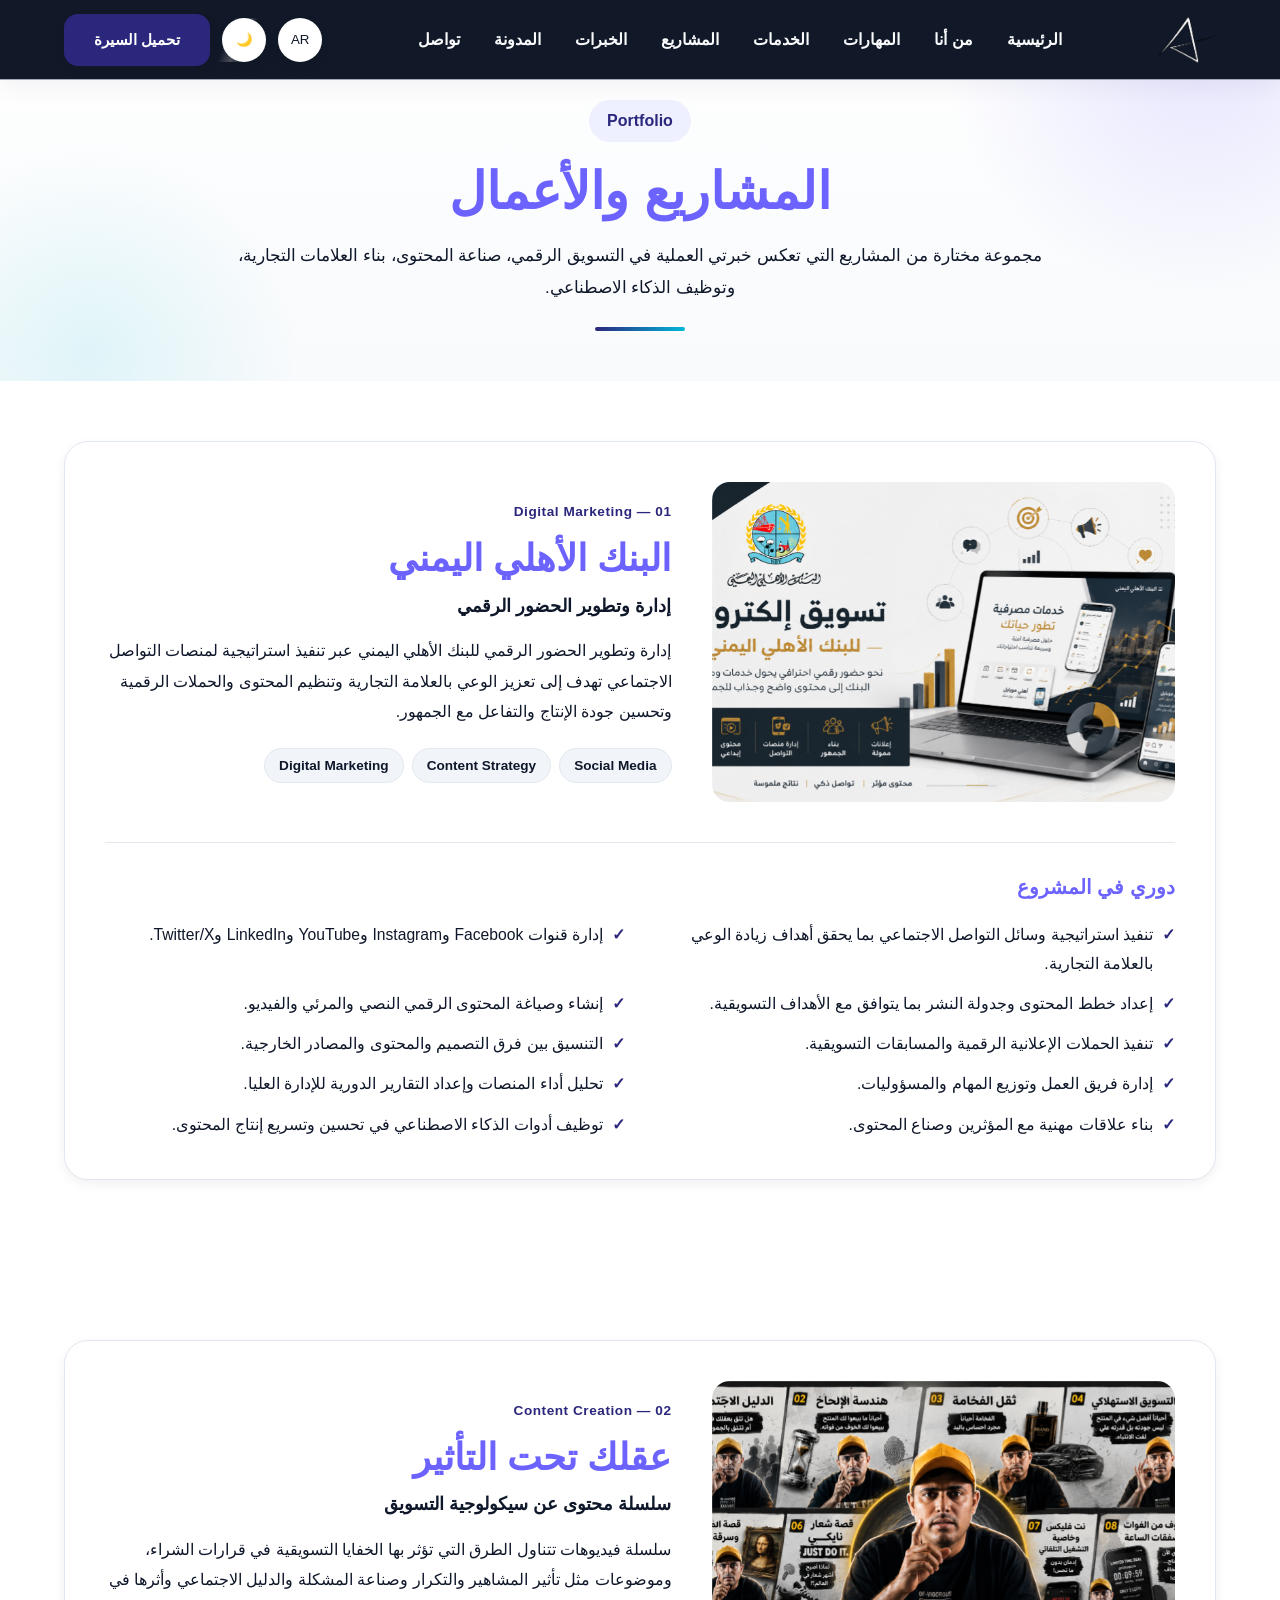
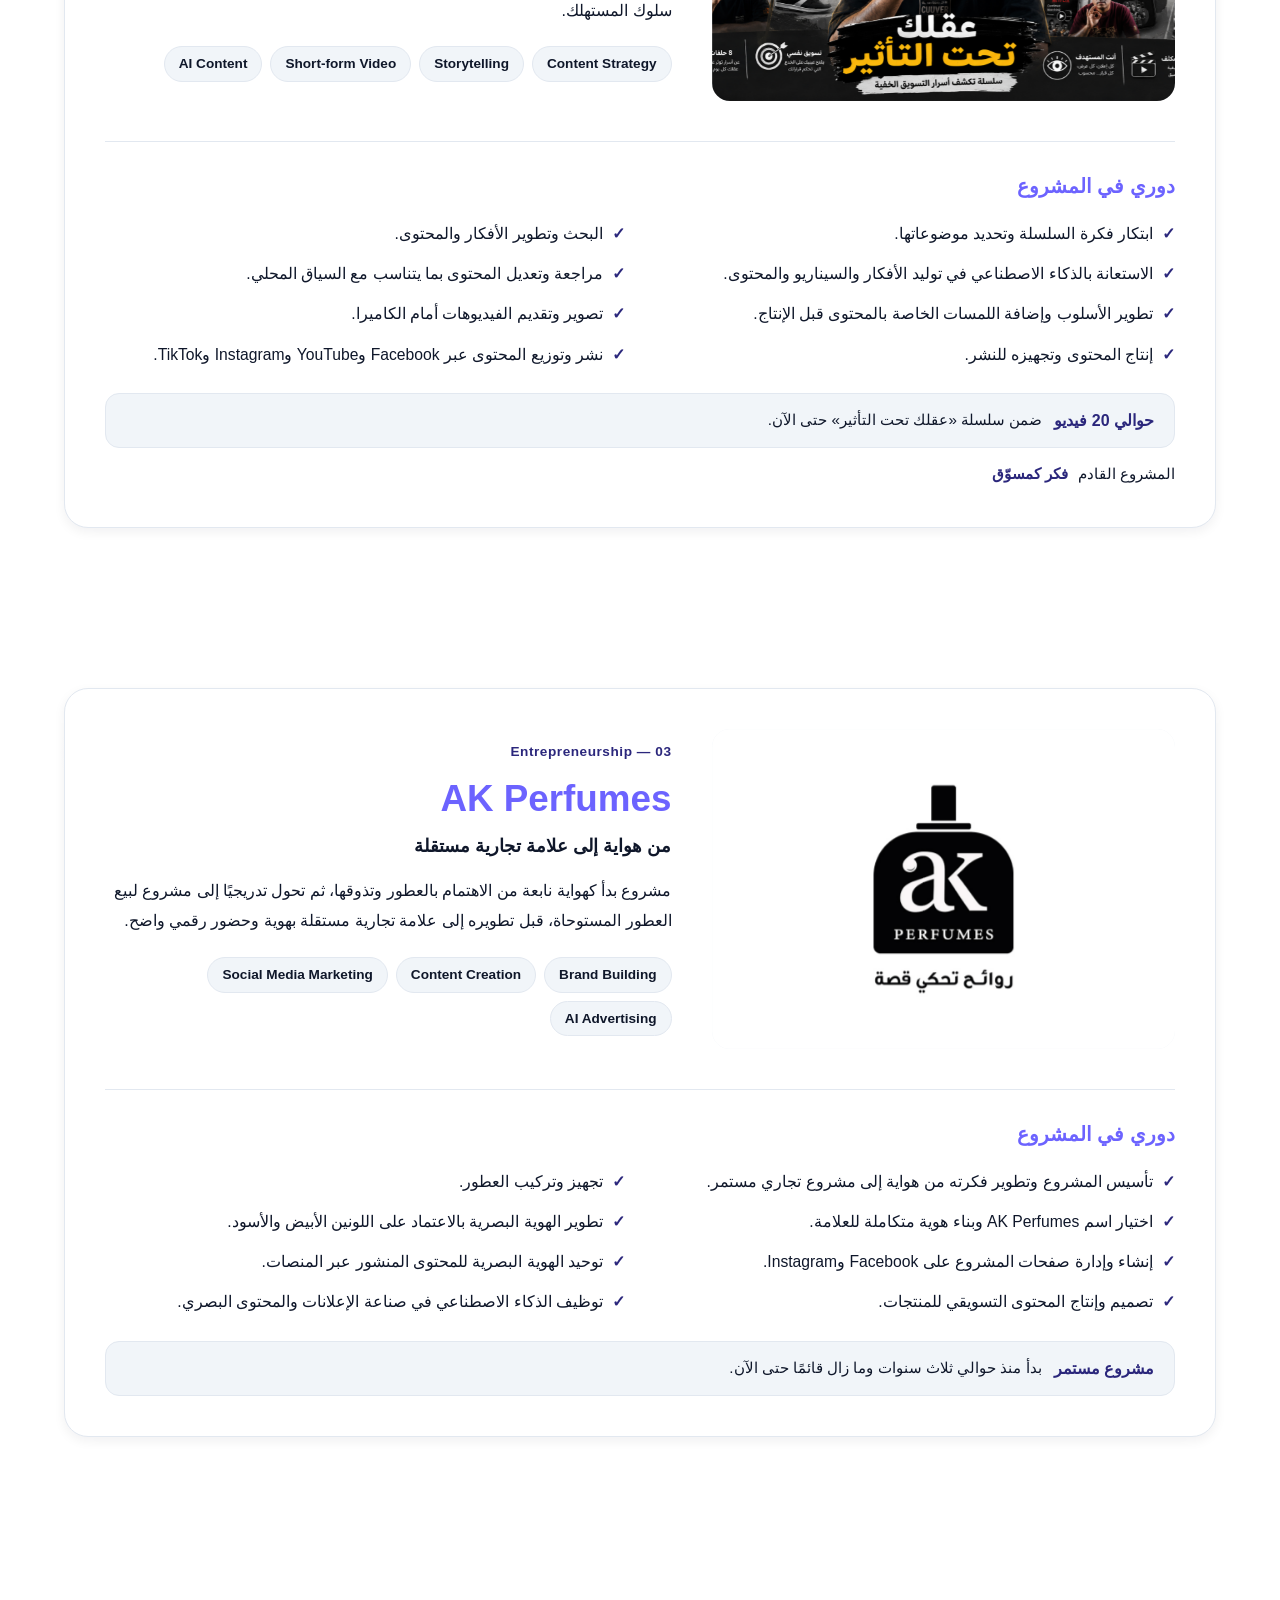
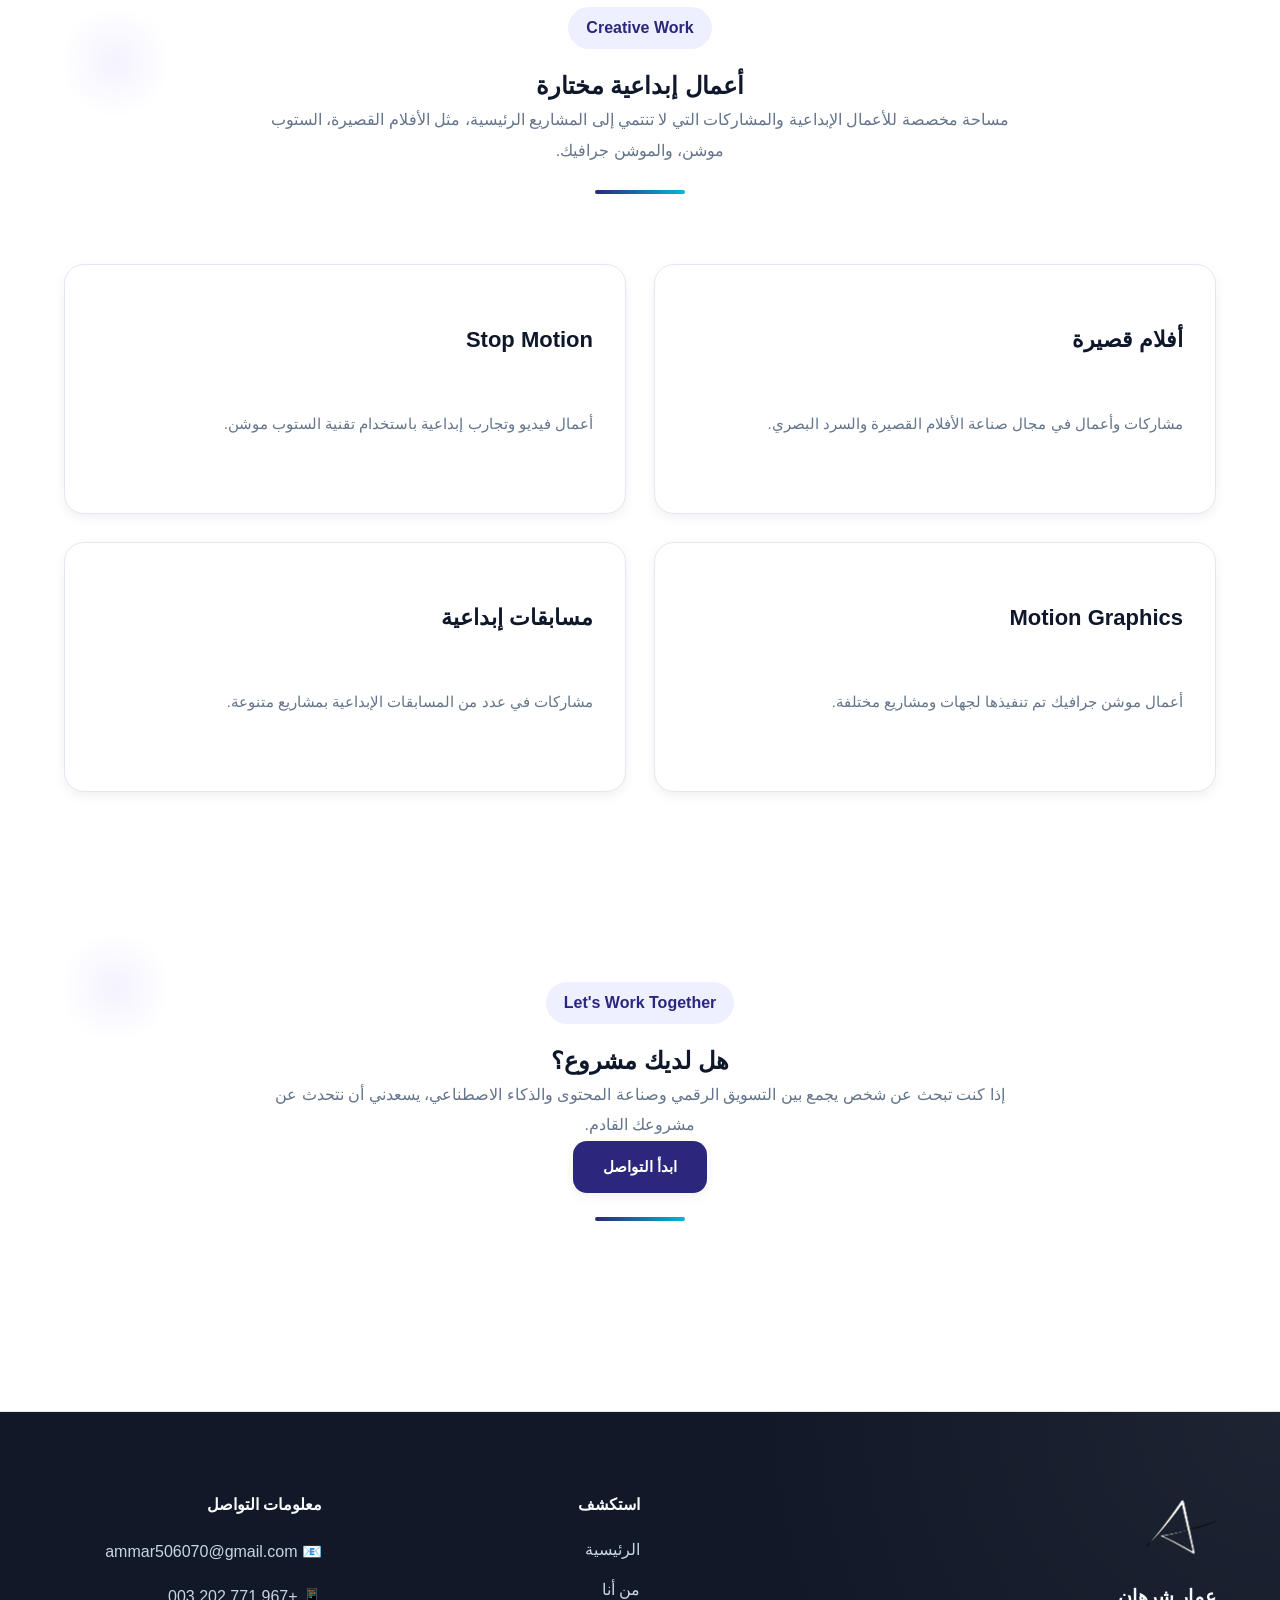
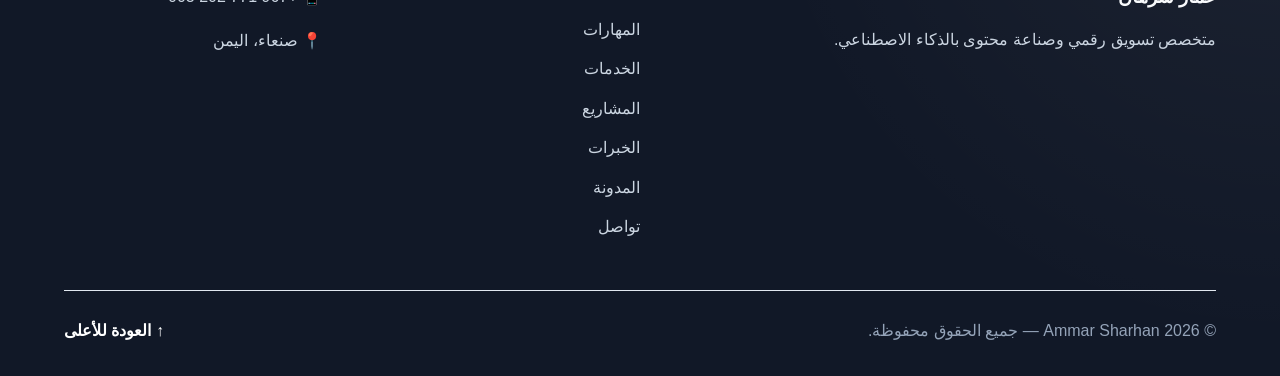
<file: pages/projects.html>
<!DOCTYPE html>
<html lang="ar" dir="rtl">

<head>
    <meta charset="UTF-8">
    <meta name="viewport" content="width=device-width, initial-scale=1.0">
    <meta name="description" content="معرض مشاريع عمار شرهان في التسويق الرقمي، صناعة المحتوى، وبناء العلامات التجارية بالذكاء الاصطناعي.">
    <title>المشاريع | عمار شرهان</title>

    <!-- Global Styles -->
    <link rel="stylesheet" href="../assets/css/variables.css">
    <link rel="stylesheet" href="../assets/css/reset.css">
    <link rel="stylesheet" href="../assets/css/typography.css">
    <link rel="stylesheet" href="../assets/css/layout.css">
    <link rel="stylesheet" href="../assets/css/components.css">
    <link rel="stylesheet" href="../assets/css/utilities.css">
    <link rel="stylesheet" href="../assets/css/animations.css">
    <link rel="stylesheet" href="../assets/css/style.css">
    <link rel="stylesheet" href="../assets/css/responsive.css">

    <!-- Projects Page Styles -->
    <link rel="stylesheet" href="../assets/css/projects.css">
</head>

<body>

    <!-- Header -->
    <header class="header" id="header">
        <div class="container header-container">
            <a href="../index.html" class="logo" aria-label="الرئيسية - عمار شرهان">
                <img src="../assets/images/logo/logo.png" alt="شعار عمار شرهان">
            </a>

<nav class="nav" id="mainNav" aria-label="التنقل الرئيسي">
    <ul>
        <li><a href="../index.html#hero">الرئيسية</a></li>
        <li><a href="../index.html#about">من أنا</a></li>
        <li><a href="../index.html#skills">المهارات</a></li>
        <li><a href="../index.html#services">الخدمات</a></li>
        <li><a href="../index.html#projects">المشاريع</a></li>
        <li><a href="../index.html#experience">الخبرات</a></li>
        <li><a href="../index.html#blog">المدونة</a></li>
        <li><a href="../index.html#contact">تواصل</a></li>
    </ul>
</nav>

            <div class="header-actions">
                <button class="icon-btn" aria-label="تغيير اللغة">AR</button>
                <button class="icon-btn" id="themeToggle" aria-label="تبديل الوضع الليلي">🌙</button>
                <a href="../assets/documents/ammar-sharhan-cv.pdf" class="btn btn-primary" download>تحميل السيرة</a>
                <button id="menuToggle" class="menu-toggle" aria-label="فتح القائمة" aria-expanded="false">☰</button>
            </div>
        </div>
    </header>

    <main>
        <!-- Projects Hero -->
        <section class="hero page-hero">
            <div class="container">
                <div class="section-header">
                    <span class="section-badge">Portfolio</span>
                    <h1>المشاريع والأعمال</h1>
                    <p>
                        مجموعة مختارة من المشاريع التي تعكس خبرتي العملية في التسويق الرقمي، صناعة المحتوى، 
                        بناء العلامات التجارية، وتوظيف الذكاء الاصطناعي.
                    </p>
                </div>
            </div>
        </section>

        <!-- Project 01 — البنك الأهلي اليمني -->
        <section id="project-bank" class="projects project-study">
            <div class="container">
                <article class="project-study-card">
                    <div class="project-study-image">
                        <img src="../assets/images/projects/project-1.jpg" alt="مشروع إدارة الحضور الرقمي للبنك الأهلي اليمني" loading="lazy">
                    </div>

                    <div class="project-study-content">
                        <span class="project-label">01 — Digital Marketing</span>
                        <h2>البنك الأهلي اليمني</h2>
                        <h3>إدارة وتطوير الحضور الرقمي</h3>
                        <p>
                            إدارة وتطوير الحضور الرقمي للبنك الأهلي اليمني عبر تنفيذ استراتيجية لمنصات التواصل الاجتماعي 
                            تهدف إلى تعزيز الوعي بالعلامة التجارية وتنظيم المحتوى والحملات الرقمية وتحسين جودة الإنتاج والتفاعل مع الجمهور.
                        </p>
                        <div class="project-meta">
                            <span>Social Media</span>
                            <span>Content Strategy</span>
                            <span>Digital Marketing</span>
                        </div>
                    </div>

                    <div class="project-study-details">
                        <h3>دوري في المشروع</h3>
                        <ul>
                            <li>تنفيذ استراتيجية وسائل التواصل الاجتماعي بما يحقق أهداف زيادة الوعي بالعلامة التجارية.</li>
                            <li>إدارة قنوات Facebook وInstagram وYouTube وLinkedIn وTwitter/X.</li>
                            <li>إعداد خطط المحتوى وجدولة النشر بما يتوافق مع الأهداف التسويقية.</li>
                            <li>إنشاء وصياغة المحتوى الرقمي النصي والمرئي والفيديو.</li>
                            <li>تنفيذ الحملات الإعلانية الرقمية والمسابقات التسويقية.</li>
                            <li>التنسيق بين فرق التصميم والمحتوى والمصادر الخارجية.</li>
                            <li>إدارة فريق العمل وتوزيع المهام والمسؤوليات.</li>
                            <li>تحليل أداء المنصات وإعداد التقارير الدورية للإدارة العليا.</li>
                            <li>بناء علاقات مهنية مع المؤثرين وصناع المحتوى.</li>
                            <li>توظيف أدوات الذكاء الاصطناعي في تحسين وتسريع إنتاج المحتوى.</li>
                        </ul>
                    </div>
                </article>
            </div>
        </section>

        <!-- Project 02 — عقلك تحت التأثير -->
        <section id="project-content" class="projects project-study">
            <div class="container">
                <article class="project-study-card">
                    <div class="project-study-image">
                        <img src="../assets/images/projects/project-2.jpg" alt="سلسلة عقلك تحت التأثير في سيكولوجية التسويق" loading="lazy">
                    </div>

                    <div class="project-study-content">
                        <span class="project-label">02 — Content Creation</span>
                        <h2>عقلك تحت التأثير</h2>
                        <h3>سلسلة محتوى عن سيكولوجية التسويق</h3>
                        <p>
                            سلسلة فيديوهات تتناول الطرق التي تؤثر بها الخفايا التسويقية في قرارات الشراء، 
                            وموضوعات مثل تأثير المشاهير والتكرار وصناعة المشكلة والدليل الاجتماعي وأثرها في سلوك المستهلك.
                        </p>
                        <div class="project-meta">
                            <span>Content Strategy</span>
                            <span>Storytelling</span>
                            <span>Short-form Video</span>
                            <span>AI Content</span>
                        </div>
                    </div>

                    <div class="project-study-details">
                        <h3>دوري في المشروع</h3>
                        <ul>
                            <li>ابتكار فكرة السلسلة وتحديد موضوعاتها.</li>
                            <li>البحث وتطوير الأفكار والمحتوى.</li>
                            <li>الاستعانة بالذكاء الاصطناعي في توليد الأفكار والسيناريو والمحتوى.</li>
                            <li>مراجعة وتعديل المحتوى بما يتناسب مع السياق المحلي.</li>
                            <li>تطوير الأسلوب وإضافة اللمسات الخاصة بالمحتوى قبل الإنتاج.</li>
                            <li>تصوير وتقديم الفيديوهات أمام الكاميرا.</li>
                            <li>إنتاج المحتوى وتجهيزه للنشر.</li>
                            <li>نشر وتوزيع المحتوى عبر Facebook وYouTube وInstagram وTikTok.</li>
                        </ul>

                        <div class="project-highlight">
                            <strong>حوالي 20 فيديو</strong>
                            <span>ضمن سلسلة «عقلك تحت التأثير» حتى الآن.</span>
                        </div>

                        <div class="project-next">
                            <span>المشروع القادم</span>
                            <strong>فكر كمسوّق</strong>
                        </div>
                    </div>
                </article>
            </div>
        </section>

        <!-- Project 03 — AK Perfumes -->
        <section id="project-ak-perfumes" class="projects project-study">
            <div class="container">
                <article class="project-study-card">
                    <div class="project-study-image">
                        <img src="../assets/images/projects/project-3.jpg" alt="مشروع AK Perfumes للعطور" loading="lazy">
                    </div>

                    <div class="project-study-content">
                        <span class="project-label">03 — Entrepreneurship</span>
                        <h2>AK Perfumes</h2>
                        <h3>من هواية إلى علامة تجارية مستقلة</h3>
                        <p>
                            مشروع بدأ كهواية نابعة من الاهتمام بالعطور وتذوقها، ثم تحول تدريجيًا إلى مشروع لبيع العطور المستوحاة، 
                            قبل تطويره إلى علامة تجارية مستقلة بهوية وحضور رقمي واضح.
                        </p>
                        <div class="project-meta">
                            <span>Brand Building</span>
                            <span>Content Creation</span>
                            <span>Social Media Marketing</span>
                            <span>AI Advertising</span>
                        </div>
                    </div>

                    <div class="project-study-details">
                        <h3>دوري في المشروع</h3>
                        <ul>
                            <li>تأسيس المشروع وتطوير فكرته من هواية إلى مشروع تجاري مستمر.</li>
                            <li>تجهيز وتركيب العطور.</li>
                            <li>اختيار اسم AK Perfumes وبناء هوية متكاملة للعلامة.</li>
                            <li>تطوير الهوية البصرية بالاعتماد على اللونين الأبيض والأسود.</li>
                            <li>إنشاء وإدارة صفحات المشروع على Facebook وInstagram.</li>
                            <li>توحيد الهوية البصرية للمحتوى المنشور عبر المنصات.</li>
                            <li>تصميم وإنتاج المحتوى التسويقي للمنتجات.</li>
                            <li>توظيف الذكاء الاصطناعي في صناعة الإعلانات والمحتوى البصري.</li>
                        </ul>

                        <div class="project-highlight">
                            <strong>مشروع مستمر</strong>
                            <span>بدأ منذ حوالي ثلاث سنوات وما زال قائمًا حتى الآن.</span>
                        </div>
                    </div>
                </article>
            </div>
        </section>

        <!-- Creative Work -->
        <section class="projects creative-work">
            <div class="container">
                <div class="section-header">
                    <span class="section-badge">Creative Work</span>
                    <h2>أعمال إبداعية مختارة</h2>
                    <p>
                        مساحة مخصصة للأعمال الإبداعية والمشاركات التي لا تنتمي إلى المشاريع الرئيسية، 
                        مثل الأفلام القصيرة، الستوب موشن، والموشن جرافيك.
                    </p>
                </div>

                <div class="services-grid">
                    <div class="service-card">
                        <h3>أفلام قصيرة</h3>
                        <p>مشاركات وأعمال في مجال صناعة الأفلام القصيرة والسرد البصري.</p>
                    </div>

                    <div class="service-card">
                        <h3>Stop Motion</h3>
                        <p>أعمال فيديو وتجارب إبداعية باستخدام تقنية الستوب موشن.</p>
                    </div>

                    <div class="service-card">
                        <h3>Motion Graphics</h3>
                        <p>أعمال موشن جرافيك تم تنفيذها لجهات ومشاريع مختلفة.</p>
                    </div>

                    <div class="service-card">
                        <h3>مسابقات إبداعية</h3>
                        <p>مشاركات في عدد من المسابقات الإبداعية بمشاريع متنوعة.</p>
                    </div>
                </div>
            </div>
        </section>

        <!-- Call To Action -->
        <section class="contact">
            <div class="container">
                <div class="section-header">
                    <span class="section-badge">Let's Work Together</span>
                    <h2>هل لديك مشروع؟</h2>
                    <p>
                        إذا كنت تبحث عن شخص يجمع بين التسويق الرقمي وصناعة المحتوى والذكاء الاصطناعي، 
                        يسعدني أن نتحدث عن مشروعك القادم.
                    </p>
                    <a href="mailto:ammar506070@gmail.com" class="btn btn-primary">ابدأ التواصل</a>
                </div>
            </div>
        </section>
    </main>

    <!-- Footer -->
    <footer class="footer">
        <div class="container">
            <div class="footer-grid">
                <div class="footer-brand">
                    <img src="../assets/images/logo/logo.png" alt="شعار عمار شرهان" loading="lazy">
                    <h3>عمار شرهان</h3>
                    <p>متخصص تسويق رقمي وصناعة محتوى بالذكاء الاصطناعي.</p>
                </div>
<div class="footer-links">
    <h4>استكشف</h4>
    <ul>
        <li><a href="../index.html#hero">الرئيسية</a></li>
        <li><a href="../index.html#about">من أنا</a></li>
        <li><a href="../index.html#skills">المهارات</a></li>
        <li><a href="../index.html#services">الخدمات</a></li>
        <li><a href="../index.html#projects">المشاريع</a></li>
        <li><a href="../index.html#experience">الخبرات</a></li>
        <li><a href="../index.html#blog">المدونة</a></li>
        <li><a href="../index.html#contact">تواصل</a></li>
    </ul>
</div>

                <div class="footer-contact">
                    <h4>معلومات التواصل</h4>
                    <p>📧 ammar506070@gmail.com</p>
                    <p>📱 +967 771 202 003</p>
                    <p>📍 صنعاء، اليمن</p>
                </div>
            </div>

            <div class="footer-bottom">
                <p>© 2026 Ammar Sharhan — جميع الحقوق محفوظة.</p>
                <a href="#header" class="back-to-top">↑ العودة للأعلى</a>
            </div>
        </div>
    </footer>

    <!-- JavaScript -->
    <script src="../assets/js/app.js"></script>
</body>

</html>
</file>
<file: assets/css/variables.css>
/* ===========================================================
   AMMAR SHARHAN PORTFOLIO
   DESIGN TOKENS
   Light / Dark Theme System
=========================================================== */


/* ===========================================================
   ROOT — LIGHT MODE
=========================================================== */

:root{

    /* ==========================================
       Brand Colors
    ========================================== */

    --primary:#2b277c;

    --primary-dark:#211d63;

    --primary-light:#eef0ff;

    --secondary:#6c63ff;

    --accent:#00b8d9;


    /* ==========================================
       Backgrounds
    ========================================== */

    --background:#f8fafc;

    --surface:#ffffff;

    --surface-alt:#f1f5f9;


    /* ==========================================
       Text
    ========================================== */

    --text:#0f172a;

    --text-light:#64748b;

    --text-muted:#94a3b8;

    --text-inverse:#ffffff;


    /* ==========================================
       Borders
    ========================================== */

    --border:#e2e8f0;

    --border-light:#eef2f7;


    /* ==========================================
       Shadows
    ========================================== */

    --shadow-sm:
        0 4px 12px rgba(15,23,42,.06);

    --shadow-md:
        0 10px 30px rgba(15,23,42,.08);

    --shadow-lg:
        0 20px 50px rgba(15,23,42,.12);


    /* ==========================================
       Typography
    ========================================== */

    --font-family:
    "GE Dinar One",
    "GE Dinar One Regular",
    Tahoma,
    Arial,
    sans-serif;


    /* ==========================================
       Radius
    ========================================== */

    --radius-sm:8px;

    --radius-md:12px;

    --radius-lg:20px;

    --radius-xl:28px;

    --radius-full:999px;


    /* ==========================================
       Layout
    ========================================== */

    --container-width:1200px;

    --header-height:80px;


    /* ==========================================
       Transitions
    ========================================== */

    --transition-fast:.2s ease;

    --transition-normal:.3s ease;

    --transition-slow:.45s ease;

}


/* ===========================================================
   DARK MODE
=========================================================== */

body.dark-mode{

    /* ==========================================
       Backgrounds
    ========================================== */

    --background:#0b1120;

    --surface:#111827;

    --surface-alt:#1e293b;


    /* ==========================================
       Text
    ========================================== */

    --text:#f8fafc;

    --text-light:#cbd5e1;

    --text-muted:#94a3b8;

    --text-inverse:#0f172a;


    /* ==========================================
       Borders
    ========================================== */

    --border:#334155;

    --border-light:#1e293b;


    /* ==========================================
       Brand
    ========================================== */

    --primary:#7c83ff;

    --primary-dark:#6366f1;

    --primary-light:#27265a;

    --secondary:#8b85ff;

    --accent:#22d3ee;


    /* ==========================================
       Shadows
    ========================================== */

    --shadow-sm:
        0 4px 14px rgba(0,0,0,.25);

    --shadow-md:
        0 10px 30px rgba(0,0,0,.30);

    --shadow-lg:
        0 20px 50px rgba(0,0,0,.40);

}


/* ===========================================================
   THEME TRANSITION
=========================================================== */

html{

    color-scheme:light;

}

body.dark-mode{

    color-scheme:dark;

}


/* ===========================================================
   GLOBAL THEME TRANSITION
=========================================================== */

body,
.header,
.card,
.stat-card,
.about-text,
.about-tools,
.service-card,
.project-card,
.skill-card,
.timeline-content,
.contact-card,
.contact-wrapper,
.footer{

    transition:

        background-color .35s ease,

        color .35s ease,

        border-color .35s ease,

        box-shadow .35s ease;

}
</file>
<file: assets/css/typography.css>
h1,h2,h3,h4,h5,h6{

    color:var(--secondary);

    font-weight:700;

}

p{

    color:var(--text-light);

    line-height:1.9;

}

.section-title{

    font-size:42px;

    margin-bottom:20px;

}

.section-description{

    max-width:700px;

}
</file>
<file: assets/css/layout.css>
/* ===========================================================
   LAYOUT
   يحتوي فقط على:

   Header
   Hero Layout
   About Layout
   Skills Layout
   Services Layout
   Projects Layout
   Experience Layout
   Contact Layout
   Footer Layout

   ممنوع وضع تصميم البطاقات هنا.
=========================================================== */
/* ==========================================
   Layout
========================================== */

.container{
    width:min(1200px,90%);
    margin-inline:auto;
}

/* ==========================================
   Header Layout
========================================== */

.header{

    position:fixed;

    top:0;

    right:0;

    width:100%;

    height:80px;

    background:rgba(255,255,255,.78);

    backdrop-filter:blur(18px);

    -webkit-backdrop-filter:blur(18px);

    border-bottom:1px solid rgba(226,232,240,.7);

    box-shadow:0 6px 24px rgba(15,23,42,.05);

    z-index:1000;

    transition:
        background .35s ease,
        box-shadow .35s ease,
        border-color .35s ease;

}

.header.scrolled{

    background:rgba(255,255,255,.95);

    border-bottom:1px solid rgba(226,232,240,.95);

    box-shadow:0 10px 30px rgba(15,23,42,.08);

}

.header .container{

    height:100%;

    display:flex;

    justify-content:space-between;

    align-items:center;

}

.logo{

    display:flex;

    align-items:center;

}

.logo img{

    width:58px;

    display:block;

}

.nav ul{

    display:flex;

    align-items:center;

    gap:36px;

}

.header-actions{

    display:flex;

    align-items:center;

    gap:12px;

}

/* ==========================================
   Hero
========================================== */

.hero{

    min-height:calc(100vh - 80px);

    display:flex;

    align-items:center;

    background:linear-gradient(180deg,#ffffff 0%,#f8fafc 100%);

}

.hero-container{

    display:grid;

    grid-template-columns:1.2fr .8fr;

    align-items:center;

    gap:80px;

}

.hero-content h1{

    font-size:64px;

    margin:20px 0 10px;

}

.hero-content h2{

    font-size:28px;

    color:var(--primary);

    margin-bottom:24px;

    font-weight:700;

}

.hero-content p{

    max-width:620px;

    font-size:18px;

    line-height:2;

    margin-bottom:35px;

}

.hero-buttons{

    display:flex;

    gap:18px;

    flex-wrap:wrap;

}

.hero-image{

    display:flex;

    justify-content:center;

}

.hero-image-wrapper{

    width:420px;

    height:420px;

    border-radius:50%;

    overflow:hidden;

    background:#fff;

    padding:10px;

    box-shadow:var(--shadow-lg);

    position:relative;

}

.hero-image-wrapper::before{

    content:"";

    position:absolute;

    inset:-20px;

    border-radius:50%;

    background:radial-gradient(circle,
    rgba(37,99,235,.18),
    transparent 70%);

    z-index:0;

}

.hero-image-wrapper img{

    position:relative;

    z-index:1;

    width:100%;

    height:100%;

    object-fit:cover;

    border-radius:50%;

}
/* ==========================================
   About Section
========================================== */

.about{

    padding:120px 0;

    background:#fff;

}

.section-header{

    text-align:center;

    max-width:760px;

    margin:0 auto 70px;

}

.about-grid{

    display:grid;

    grid-template-columns:1fr 1fr;

    gap:40px;

    align-items:start;

}
/* ==========================================
   Services Section
========================================== */

.services{

    padding:120px 0;

    background:var(--background);

}

.services-grid{

    display:grid;

    grid-template-columns:repeat(2,minmax(0,1fr));

    gap:28px;

    margin-top:60px;

}
/* ==========================================
   Projects Section
========================================== */

.projects{

    padding:120px 0;

    background:#fff;

}

.projects-grid{

    display:grid;

    grid-template-columns:repeat(3,1fr);

    gap:30px;

    margin-top:60px;

}
/* ==========================================
   Skills Section
========================================== */

.skills{

    padding:120px 0;

    background:var(--background);

}

.skills-grid{

    display:grid;

    grid-template-columns:repeat(2,1fr);

    gap:30px;

    margin-top:60px;

}
/* ==========================================
   Experience Section
========================================== */

.experience{

    padding:120px 0;

    background:var(--background);

}

.timeline{

    position:relative;

    max-width:900px;

    margin:70px auto 0;

    padding-right:35px;

}

.timeline::before{

    content:"";

    position:absolute;

    right:10px;

    top:0;

    width:2px;

    height:100%;

    background:rgba(43,39,124,.15);

}
/* ==========================================
   Contact Layout
========================================== */

.contact{

    padding:120px 0;

    background:#ffffff;

}

.contact-wrapper{

    display:grid;

    grid-template-columns:1fr 1fr;

    gap:60px;

    align-items:center;

}
/* ==========================================
   Footer
========================================== */

.footer{

    background:var(--text);

    color:#fff;

    padding:80px 0 30px;

}

.footer-grid{

    display:grid;

    grid-template-columns:2fr 1fr 1fr;

    gap:60px;

}

.footer-bottom{

    margin-top:50px;

    padding-top:25px;

    border-top:1px solid rgba(255,255,255,.08);

    display:flex;

    justify-content:space-between;

    

    align-items:center;

}
/* ==========================================
   Header Scroll State
========================================== */

.header.scrolled{

    background:rgba(255,255,255,.95);

    border-bottom:1px solid rgba(226,232,240,.95);

    box-shadow:0 10px 30px rgba(15,23,42,.08);

}

a{

    transition:
        color .25s ease;

}
section{

    scroll-margin-top:100px;

}

/* ===========================================================
   PREMIUM LAYOUT PACK 1
   Hero • Background • Shapes • Section Decoration
=========================================================== */

/* ==========================================
   Global Sections
========================================== */

section{

    position:relative;

    overflow:hidden;

}

/* ==========================================
   Hero Background
========================================== */

.hero{

    position:relative;

    isolation:isolate;

    background:

        radial-gradient(circle at top right,
        rgba(108,99,255,.10),
        transparent 32%),

        radial-gradient(circle at bottom left,
        rgba(0,188,212,.08),
        transparent 28%),

        linear-gradient(
            180deg,
            #ffffff 0%,
            #f7f9fc 100%
        );

}

/* ==========================================
   Floating Blur 1
========================================== */

.hero::before{

    content:"";

    position:absolute;

    width:520px;

    height:520px;

    border-radius:50%;

    background:

        radial-gradient(circle,
        rgba(108,99,255,.16),
        transparent 70%);

    top:-220px;

    right:-180px;

    z-index:-1;

    animation:

        heroBlob1 16s ease-in-out infinite;

}

/* ==========================================
   Floating Blur 2
========================================== */

.hero::after{

    content:"";

    position:absolute;

    width:420px;

    height:420px;

    border-radius:50%;

    background:

        radial-gradient(circle,
        rgba(0,188,212,.10),
        transparent 70%);

    bottom:-180px;

    left:-120px;

    z-index:-1;

    animation:

        heroBlob2 18s ease-in-out infinite;

}

/* ==========================================
   Hero Animation
========================================== */

@keyframes heroBlob1{

    0%{

        transform:
            translateY(0)
            translateX(0);

    }

    50%{

        transform:
            translateY(30px)
            translateX(-25px);

    }

    100%{

        transform:
            translateY(0)
            translateX(0);

    }

}

@keyframes heroBlob2{

    0%{

        transform:
            translateY(0);

    }

    50%{

        transform:
            translateY(-30px);

    }

    100%{

        transform:
            translateY(0);

    }

}

/* ==========================================
   Section Decoration
========================================== */

.about::before,
.skills::before,
.services::before,
.projects::before,
.experience::before,
.contact::before{

    content:"";

    position:absolute;

    top:70px;

    left:60px;

    width:110px;

    height:110px;

    border-radius:50%;

    background:

        radial-gradient(circle,
        rgba(108,99,255,.08),
        transparent 72%);

    pointer-events:none;

}

/* ==========================================
   Container
========================================== */

.container{

    position:relative;

    z-index:2;

}

/* ==========================================
   Premium Hero Image
========================================== */

.hero-image-wrapper{

    position:relative;

}

.hero-image-wrapper::after{

    content:"";

    position:absolute;

    inset:-18px;

    border-radius:50%;

    border:1px solid rgba(108,99,255,.14);

    animation:

        rotateBorder 14s linear infinite;

}

@keyframes rotateBorder{

    from{

        transform:rotate(0);

    }

    to{

        transform:rotate(360deg);

    }

}

/* ==========================================
   Section Header
========================================== */

.section-header{

    position:relative;

}

.section-header::after{

    content:"";

    display:block;

    width:90px;

    height:4px;

    margin:24px auto 0;

    border-radius:999px;

    background:

        linear-gradient(
            90deg,
            var(--primary),
            var(--accent)
        );

}

/* ==========================================
   Premium Footer
========================================== */

.footer{

    position:relative;

    overflow:hidden;

}

.footer::before{

    content:"";

    position:absolute;

    inset:0;

    background:

        radial-gradient(circle at top right,
        rgba(255,255,255,.05),
        transparent 38%);

    pointer-events:none;

}

/* ===========================================================
   THEME SYSTEM
   Layout Color Mapping
=========================================================== */


/* ==========================================
   Hero
========================================== */

.hero{

    background:
        linear-gradient(
            180deg,
            var(--surface) 0%,
            var(--background) 100%
        );

}


/* ==========================================
   About
========================================== */

.about{

    background:var(--surface);

}


/* ==========================================
   Services
========================================== */

.services{

    background:var(--background);

}


/* ==========================================
   Skills
========================================== */

.skills{

    background:var(--background);

}


/* ==========================================
   Projects
========================================== */

.projects{

    background:var(--surface);

}


/* ==========================================
   Experience
========================================== */

.experience{

    background:var(--background);

}


/* ==========================================
   Contact
========================================== */

.contact{

    background:var(--surface);

}


/* ==========================================
   Footer
========================================== */

.footer{

    background:var(--surface);

}


/* ==========================================
   Dark Mode Layout Enhancement
========================================== */

body.dark-mode .hero{

    background:
        linear-gradient(
            180deg,
            var(--surface) 0%,
            var(--background) 100%
        );

}

body.dark-mode .about,
body.dark-mode .projects,
body.dark-mode .contact{

    background:var(--surface);

}

body.dark-mode .services,
body.dark-mode .skills,
body.dark-mode .experience{

    background:var(--background);

}
</file>
<file: assets/css/components.css>
```css
/* ===========================================================
   COMPONENTS
   Unified Premium Design System
   -----------------------------------------------------------
   Hero / Buttons / Navigation
   Cards / About / Services / Projects / Skills
   Timeline / Contact / Footer
   Effects / Theme / Accessibility
=========================================================== */


/* ===========================================================
   HERO BADGE
=========================================================== */

.hero-badge {
    display: inline-flex;
    align-items: center;
    gap: 10px;
    padding: 10px 20px;
    border-radius: 999px;
    background: var(--primary-light);
    color: var(--primary);
    font-size: 15px;
    font-weight: 700;
    border: 1px solid rgba(43, 39, 124, .08);
    transition:
        transform .3s ease,
        background .3s ease;
}

.hero-badge:hover {
    transform: translateY(-2px);
}


/* ===========================================================
   BUTTONS
=========================================================== */

.btn {
    position: relative;
    overflow: hidden;
    display: inline-flex;
    align-items: center;
    justify-content: center;
    gap: 10px;
    padding: 14px 30px;
    border: none;
    border-radius: 14px;
    cursor: pointer;
    font-family: inherit;
    font-size: 15px;
    font-weight: 700;
    text-decoration: none;
    transition:
        transform .3s ease,
        background .3s ease,
        color .3s ease,
        box-shadow .3s ease;
}

.btn:hover {
    transform: translateY(-3px);
    box-shadow: 0 10px 25px rgba(15, 23, 42, .12);
}

.btn:active {
    transform: translateY(0) scale(.97);
}


/* Button Shine */

.btn::before,
button::before {
    content: "";
    position: absolute;
    top: 0;
    left: -120%;
    width: 60%;
    height: 100%;
    background: linear-gradient(
        90deg,
        transparent,
        rgba(255, 255, 255, .25),
        transparent
    );
    transform: skewX(-20deg);
    transition: left .55s ease;
    pointer-events: none;
}

.btn:hover::before,
button:hover::before {
    left: 140%;
}


/* Primary */

.btn-primary {
    background: var(--primary);
    color: #fff;
    box-shadow: var(--shadow-sm);
}

.btn-primary:hover {
    background: var(--primary-dark);
    box-shadow: var(--shadow-md);
}


/* Secondary */

.btn-secondary {
    background: var(--surface);
    color: var(--primary);
    border: 2px solid var(--primary);
}

.btn-secondary:hover {
    background: var(--primary);
    color: #fff;
}


/* ===========================================================
   ICON BUTTONS
=========================================================== */

.icon-btn {
    width: 44px;
    height: 44px;
    border: none;
    border-radius: 50%;
    background: var(--surface);
    color: var(--text);
    cursor: pointer;
    display: flex;
    align-items: center;
    justify-content: center;
    box-shadow: var(--shadow-sm);
    transition:
        transform .3s ease,
        background .3s ease,
        color .3s ease;
}

.icon-btn:hover {
    transform: translateY(-2px);
    background: var(--primary);
    color: #fff;
}


/* ===========================================================
   NAVIGATION
=========================================================== */

.nav ul {
    display: flex;
    align-items: center;
    gap: 34px;
    list-style: none;
}

.nav a {
    position: relative;
    font-weight: 600;
    color: var(--text);
    transition:
        color .3s ease,
        opacity .3s ease;
}

.nav a:hover,
.nav a.active {
    color: var(--primary);
}

.nav a::after {
    content: "";
    position: absolute;
    right: 0;
    bottom: -8px;
    width: 0;
    height: 2px;
    background: var(--primary);
    border-radius: 999px;
    transition: width .3s ease;
}

.nav a:hover::after,
.nav a.active::after {
    width: 100%;
}

.nav:hover a {
    opacity: .55;
}

.nav:hover a:hover {
    opacity: 1;
}


/* ===========================================================
   MOBILE MENU
=========================================================== */

.menu-toggle {
    display: none;
    width: 46px;
    height: 46px;
    border: none;
    border-radius: 12px;
    background: var(--surface);
    color: var(--text);
    cursor: pointer;
    align-items: center;
    justify-content: center;
    font-size: 24px;
    box-shadow: var(--shadow-sm);
    transition:
        background .3s ease,
        color .3s ease,
        transform .3s ease;
}

.menu-toggle:hover,
.menu-toggle.active {
    background: var(--primary);
    color: #fff;
}


/* ===========================================================
   UNIVERSAL CARD SYSTEM
   -----------------------------------------------------------
   About is the visual reference for all cards.
=========================================================== */

.card,
.stat-card,
.about-text,
.about-tools,
.service-card,
.project-card,
.skill-card,
.timeline-content,
.contact-card {
    position: relative;
    overflow: hidden;
    background: var(--surface);
    color: var(--text);
    border: 1px solid var(--border);
    border-radius: 20px;
    box-shadow: var(--shadow-sm);
    transition:
        transform .35s ease,
        box-shadow .35s ease,
        border-color .35s ease;
}


/* Unified Hover */

.card:hover,
.stat-card:hover,
.about-text:hover,
.about-tools:hover,
.service-card:hover,
.project-card:hover,
.skill-card:hover,
.timeline-content:hover,
.contact-card:hover {
    transform: translateY(-6px);
    box-shadow: var(--shadow-md);
    border-color: rgba(43, 39, 124, .18);
}


/* ===========================================================
   HERO STATS
=========================================================== */

.hero-stats {
    display: grid;
    grid-template-columns: repeat(3, 1fr);
    gap: 20px;
    margin-top: 55px;
}

.stat-card {
    padding: 26px;
    text-align: center;
}

.stat-card h3 {
    color: var(--primary);
    font-size: 36px;
    font-weight: 800;
    line-height: 1.2;
    margin-bottom: 8px;
}

.stat-card h3 .stat-number {
    display: inline-block;
    font-size: 36px;
    font-weight: 800;
    line-height: 1.2;
}

.stat-card span {
    color: var(--text-light);
    font-size: 14px;
}


/* ===========================================================
   SECTION BADGE
=========================================================== */

.section-badge {
    display: inline-block;
    padding: 8px 18px;
    border-radius: 999px;
    background: var(--primary-light);
    color: var(--primary);
    font-weight: 700;
    margin-bottom: 18px;
}


/* ===========================================================
   ABOUT
   -----------------------------------------------------------
   Main visual reference for the card system.
=========================================================== */

.about-text,
.about-tools {
    padding: 36px;
}

.about-text h3,
.about-tools h3 {
    margin-bottom: 22px;
}

.about-text p,
.about-list {
    color: var(--text-light);
}

.about-list {
    margin-top: 26px;
    display: grid;
    gap: 15px;
}


/* Tools */

.tools-grid {
    display: flex;
    flex-wrap: wrap;
    gap: 12px;
    margin-top: 24px;
}

.tools-grid span {
    position: relative;
    overflow: hidden;
    background: var(--surface-alt);
    color: var(--text);
    padding: 12px 18px;
    border-radius: 12px;
    font-weight: 600;
    transition:
        background .3s ease,
        color .3s ease,
        transform .3s ease;
}

.tools-grid span:hover {
    background: var(--primary);
    color: #fff;
    transform: translateY(-3px);
}


/* ===========================================================
   SERVICES
   -----------------------------------------------------------
   Same visual language as About.
   Horizontal content is preserved.
=========================================================== */

.service-card {
    display: grid;
    grid-template-columns: 1fr;
    gap: 0;
    min-height: 250px;
    padding: 32px;
}


/* Service Number */

.service-card::after {
    content: attr(data-number);
    position: absolute;
    top: 24px;
    left: 28px;
    color: var(--text-muted);
    font-size: 13px;
    font-weight: 700;
    letter-spacing: .08em;
}


/*
   If data-number is not present in HTML,
   the pseudo-element remains visually empty.
*/

.service-icon {
    display: none;
}


/* Title */

.service-card h3 {
    margin: 28px 0 12px;
    font-size: 22px;
    line-height: 1.4;
    color: var(--text);
    transition: color .3s ease;
}

.service-card:hover h3 {
    color: var(--primary);
}


/* Description */

.service-card > p {
    margin: 0;
    font-size: 15px;
    line-height: 1.9;
    color: var(--text-light);
}


/* Service List */

.service-card ul {
    display: grid;
    grid-template-columns: repeat(2, minmax(0, 1fr));
    gap: 8px 20px;
    margin: 22px 0 0;
    padding: 0;
    list-style: none;
}

.service-card li {
    position: relative;
    padding-right: 18px;
    font-size: 14px;
    line-height: 1.8;
    color: var(--text-light);
}

.service-card li::before {
    content: "•";
    position: absolute;
    right: 0;
    top: 0;
    color: var(--primary);
    font-weight: 700;
}


/* ===========================================================
   PROJECTS
   -----------------------------------------------------------
   Image remains the main visual element.
=========================================================== */

.project-card {
    border-radius: 20px;
}

.project-card img {
    width: 100%;
    height: 240px;
    object-fit: cover;
    transition: transform .5s ease;
}

.project-card:hover img {
    transform: scale(1.035);
}

.project-content {
    padding: 25px;
}

.project-content span {
    display: inline-block;
    margin-bottom: 12px;
    color: var(--primary);
    font-weight: 700;
}

.project-content h3 {
    margin-bottom: 14px;
    transition: color .3s ease;
}

.project-card:hover .project-content h3 {
    color: var(--primary);
}

.project-content p {
    margin-bottom: 20px;
    color: var(--text-light);
}

.project-content a {
    color: var(--primary);
    font-weight: 700;
    transition: opacity .3s ease;
}

.project-content a:hover {
    opacity: .75;
}


/* ===========================================================
   SKILLS
   -----------------------------------------------------------
   Minimal numbered cards.
   No visual dependence on icons.
=========================================================== */

.skill-card {
    padding: 32px;
}


/* Number */

.skill-number {
    display: block;
    margin-bottom: 26px;
    color: var(--text-muted);
    font-size: 13px;
    font-weight: 700;
    letter-spacing: .08em;
}


/* Title */

.skill-card h3 {
    margin: 0 0 18px;
}

.skill-card:hover h3 {
    color: var(--primary);
}


/* Description/List */

.skill-card ul {
    display: flex;
    flex-direction: column;
    gap: 12px;
    list-style: none;
    margin: 0;
    padding: 0;
}

.skill-card li {
    position: relative;
    padding-right: 18px;
    color: var(--text-light);
    line-height: 1.8;
}

.skill-card li::before {
    content: "—";
    position: absolute;
    right: 0;
    top: 0;
    color: var(--primary);
    font-weight: 700;
}


/* ===========================================================
   TIMELINE
=========================================================== */

.timeline-item {
    position: relative;
    margin-bottom: 50px;
}

.timeline-dot {
    position: absolute;
    right: -31px;
    top: 18px;
    width: 18px;
    height: 18px;
    border-radius: 50%;
    background: var(--primary);
    border: 5px solid var(--surface);
    box-shadow:
        0 0 0 4px rgba(43, 39, 124, .10);
    transition:
        transform .35s ease,
        box-shadow .35s ease;
}

.timeline-item:hover .timeline-dot {
    transform: scale(1.18);
    box-shadow:
        0 0 0 5px rgba(43, 39, 124, .12);
}

.timeline-content {
    padding: 30px;
}

.timeline-date {
    display: inline-block;
    margin-bottom: 12px;
    color: var(--primary);
    font-weight: 700;
}

.timeline-content h3 {
    margin-bottom: 8px;
}

.timeline-content h4 {
    margin-bottom: 18px;
    color: var(--text-light);
    font-size: 16px;
}

.timeline-content p {
    color: var(--text-light);
}

/* ===========================================================
   CONTACT
   -----------------------------------------------------------
   Unified premium card system
=========================================================== */

.contact-card {
    padding: 35px;
}


/* ===========================================================
   CONTACT ITEMS
=========================================================== */

.contact-item {
    display: flex;
    align-items: center;
    gap: 18px;

    padding: 18px 0;

    color: inherit;
    text-decoration: none;

    border-bottom: 1px solid var(--border);

    transition:
        transform .3s ease,
        background .3s ease,
        border-color .3s ease;
}

.contact-item:last-child {
    border-bottom: none;
}

.contact-item:hover {
    transform: translateX(-4px);
    background: rgba(43, 39, 124, .025);
}


/* ===========================================================
   CONTACT ICON
=========================================================== */

.contact-item span {
    width: 56px;
    height: 56px;

    flex-shrink: 0;

    display: flex;
    align-items: center;
    justify-content: center;

    border-radius: 16px;

    background: var(--primary-light);
    color: var(--primary);

    font-size: 24px;

    transition:
        transform .3s ease,
        background .3s ease,
        color .3s ease;
}

.contact-item:hover span {
    transform: translateY(-2px);
    background: var(--primary);
    color: #fff;
}


/* ===========================================================
   CONTACT TEXT
=========================================================== */

.contact-item h4 {
    margin: 0 0 6px;

    color: var(--text);

    font-size: 16px;
    font-weight: 700;
}

.contact-item p {
    margin: 0;

    color: var(--text-light);

    font-size: 14px;
    line-height: 1.7;
}


/* ===========================================================
   CONTACT DARK MODE
=========================================================== */

body.dark-mode .contact-item {
    border-bottom-color: rgba(255, 255, 255, .08);
}

body.dark-mode .contact-item:hover {
    background: rgba(255, 255, 255, .025);
}

body.dark-mode .contact-item h4 {
    color: var(--text);
}

body.dark-mode .contact-item p {
    color: var(--text-light);
}

/* ===========================================================
   FOOTER
=========================================================== */

.footer {
    background: #111827;
    color: #f8fafc;
    border-top: 1px solid var(--border);
}

.footer-brand img {
    width: 70px;
    margin-bottom: 20px;
}

.footer-brand h3 {
    margin-bottom: 14px;
    color: #f8fafc;
}

.footer-brand p {
    color: #cbd5e1;
    line-height: 1.8;
}

.footer-links h4,
.footer-contact h4 {
    margin-bottom: 20px;
    color: #f8fafc;
}

.footer-links ul {
    display: flex;
    flex-direction: column;
    gap: 14px;
    list-style: none;
}

.footer-links a {
    color: #cbd5e1;
    transition:
        color .3s ease,
        padding-right .3s ease;
}

.footer-links a:hover {
    color: #fff;
    padding-right: 8px;
}

.footer-contact p {
    margin-bottom: 14px;
    color: #cbd5e1;
}

.back-to-top {
    color: #fff;
    font-weight: 700;
    transition: transform .3s ease;
}

.back-to-top:hover {
    transform: translateY(-3px);
}


/* ===========================================================
   FLOATING BACK TO TOP
=========================================================== */

.back-to-top-btn {
    position: fixed;
    left: 30px;
    bottom: 30px;
    width: 52px;
    height: 52px;
    border: none;
    border-radius: 50%;
    display: flex;
    align-items: center;
    justify-content: center;
    background: var(--primary);
    color: #fff;
    cursor: pointer;
    box-shadow: var(--shadow-md);
    opacity: 0;
    visibility: hidden;
    transform: translateY(20px);
    transition: all .35s ease;
    z-index: 999;
}

.back-to-top-btn.show {
    opacity: 1;
    visibility: visible;
    transform: translateY(0);
}

.back-to-top-btn:hover {
    background: var(--primary-dark);
    transform: translateY(-4px);
}


/* ===========================================================
   HERO FLOATING
=========================================================== */

@keyframes floating {
    0% {
        transform: translateY(0);
    }

    50% {
        transform: translateY(-6px);
    }

    100% {
        transform: translateY(0);
    }
}

.hero-image-wrapper {
    animation: floating 5s ease-in-out infinite;
}


/* ===========================================================
   SCROLL PROGRESS
=========================================================== */

.scroll-progress {
    position: fixed;
    top: 0;
    right: 0;
    width: 0;
    height: 4px;
    z-index: 5000;
    background: linear-gradient(
        90deg,
        var(--primary),
        var(--secondary),
        var(--accent)
    );
    box-shadow:
        0 0 12px rgba(108, 99, 255, .35);
    transition: width .12s linear;
}


/* ===========================================================
   LOADING SCREEN
=========================================================== */

.loader {
    position: fixed;
    inset: 0;
    background: #fff;
    display: flex;
    justify-content: center;
    align-items: center;
    z-index: 99999;
    transition:
        opacity .6s ease,
        visibility .6s ease;
}

.loader.hide {
    opacity: 0;
    visibility: hidden;
}

.loader-content {
    display: flex;
    flex-direction: column;
    align-items: center;
    gap: 30px;
}

.loader-logo img {
    width: 90px;
    animation: loaderFloat 1.6s ease-in-out infinite;
}

.loader-line {
    width: 220px;
    height: 5px;
    background: #edf2f7;
    border-radius: 999px;
    overflow: hidden;
}

.loader-line span {
    display: block;
    width: 40%;
    height: 100%;
    border-radius: 999px;
    background: linear-gradient(
        90deg,
        var(--primary),
        var(--accent)
    );
    animation: loaderBar 1.4s linear infinite;
}

@keyframes loaderBar {
    from {
        transform: translateX(-120%);
    }

    to {
        transform: translateX(340%);
    }
}

@keyframes loaderFloat {
    0% {
        transform: translateY(0);
    }

    50% {
        transform: translateY(-10px);
    }

    100% {
        transform: translateY(0);
    }
}


/* ===========================================================
   CURSOR GLOW
=========================================================== */

.cursor-glow {
    position: fixed;
    width: 260px;
    height: 260px;
    border-radius: 50%;
    pointer-events: none;
    left: 0;
    top: 0;
    transform: translate(-50%, -50%);
    background: radial-gradient(
        circle,
        rgba(108, 99, 255, .16),
        rgba(0, 188, 212, .08),
        transparent 72%
    );
    filter: blur(18px);
    opacity: 0;
    transition: opacity .3s;
    z-index: 0;
}

@media (hover: none) {

    .cursor-glow {
        display: none;
    }

}


/* ===========================================================
   PAGE REVEAL
=========================================================== */

body {
    opacity: 1;
    transform: none;
}

body.page-loaded {
    opacity: 1;
    transform: none;
}


/* ===========================================================
   LAZY IMAGE FADE
=========================================================== */

img {
    opacity: 0;
    transition:
        opacity .6s ease,
        transform .5s ease;
}

img.loaded {
    opacity: 1;
}


/* ===========================================================
   PROJECT REVEAL STAGGER
=========================================================== */

.projects-grid .project-card {
    transition:
        opacity .7s ease,
        transform .7s ease,
        box-shadow .35s ease,
        border-color .35s ease;
}

.projects-grid .project-card:nth-child(1) {
    transition-delay: .05s;
}

.projects-grid .project-card:nth-child(2) {
    transition-delay: .15s;
}

.projects-grid .project-card:nth-child(3) {
    transition-delay: .25s;
}

.projects-grid .project-card:nth-child(4) {
    transition-delay: .35s;
}

.projects-grid .project-card:nth-child(5) {
    transition-delay: .45s;
}

.projects-grid .project-card:nth-child(6) {
    transition-delay: .55s;
}


/* ===========================================================
   SPOTLIGHT
   -----------------------------------------------------------
   Kept intentionally subtle.
=========================================================== */

.services-grid,
.projects-grid,
.skills-grid {
    transition: opacity .3s ease;
}


/* ===========================================================
   SELECTION
=========================================================== */

::selection {
    background: var(--secondary);
    color: #fff;
}


/* ===========================================================
   ACCESSIBILITY
=========================================================== */

a:focus-visible,
button:focus-visible {
    outline: 3px solid var(--primary);
    outline-offset: 4px;
    border-radius: 6px;
}

a:focus:not(:focus-visible),
button:focus:not(:focus-visible) {
    outline: none;
}


/* ===========================================================
   REDUCED MOTION
=========================================================== */

@media (prefers-reduced-motion: reduce) {

    *,
    *::before,
    *::after {
        scroll-behavior: auto !important;
        animation-duration: .01ms !important;
        animation-iteration-count: 1 !important;
        transition-duration: .01ms !important;
    }

}


/* ===========================================================
   HEADER & THEME
=========================================================== */

.header,
.header.scrolled {
    background: #111827 !important;
}

.header .nav,
.header.scrolled .nav {
    background: #111827 !important;
}

.header .nav a,
.header.scrolled .nav a {
    color: #f8fafc !important;
}

.header .nav a:hover,
.header .nav a.active,
.header.scrolled .nav a:hover,
.header.scrolled .nav a.active {
    color: #ffffff !important;
}

.section-header h2,
.section-header h3 {
    color: var(--text);
}

.section-header p {
    color: var(--text-light);
}

.hero {
    color: var(--text);
}

.hero-content h1 {
    color: var(--text);
}

.hero-content p {
    color: var(--text-light);
}

.nav {
    background: var(--surface);
}


/* ===========================================================
   DARK MODE
=========================================================== */

body.dark-mode .card,
body.dark-mode .stat-card,
body.dark-mode .about-text,
body.dark-mode .about-tools,
body.dark-mode .service-card,
body.dark-mode .project-card,
body.dark-mode .skill-card,
body.dark-mode .timeline-content,
body.dark-mode .contact-card {
    background: var(--surface);
    color: var(--text);
    border-color: rgba(255, 255, 255, .08);
}

body.dark-mode .service-card h3,
body.dark-mode .project-content h3,
body.dark-mode .skill-card h3,
body.dark-mode .timeline-content h3,
body.dark-mode .contact-item h4,
body.dark-mode .about-text h3,
body.dark-mode .about-tools h3 {
    color: var(--text);
}

body.dark-mode .service-card p,
body.dark-mode .project-content p,
body.dark-mode .contact-item p,
body.dark-mode .timeline-content p,
body.dark-mode .timeline-content h4 {
    color: var(--text-light);
}

body.dark-mode .skill-card li {
    color: var(--text-light);
}

body.dark-mode .timeline-dot {
    border-color: var(--surface);
}

body.dark-mode .contact-item {
    border-bottom-color: rgba(255, 255, 255, .08);
    color: var(--text);
}

body.dark-mode .project-content span,
body.dark-mode .project-content a {
    color: var(--primary);
}

body.dark-mode .tools-grid span {
    background: var(--background);
    color: var(--text);
}

body.dark-mode .nav a,
body.dark-mode .icon-btn,
body.dark-mode .menu-toggle {
    color: var(--text);
}

body.dark-mode .stat-card h3 {
    color: var(--primary);
}

body.dark-mode .stat-card span {
    color: var(--text-light);
}


/* ===========================================================
   FOOTER THEME
=========================================================== */

.footer {
    background: #111827;
    color: #f8fafc;
}

.footer-brand h3,
.footer-links h4,
.footer-contact h4 {
    color: #f8fafc;
}

.footer-brand p,
.footer-links a,
.footer-contact p {
    color: #cbd5e1;
}

.footer-bottom {
    border-top-color: var(--border);
}

.footer-bottom p {
    color: var(--text-muted);
}

body.dark-mode .footer {
    background: #111827;
    color: #f8fafc;
}

body.dark-mode .footer-brand h3,
body.dark-mode .footer-links h4,
body.dark-mode .footer-contact h4,
body.dark-mode .back-to-top {
    color: #fff;
}

body.dark-mode .footer-brand p,
body.dark-mode .footer-links a,
body.dark-mode .footer-contact p {
    color: #cbd5e1;
}

.blog-grid {
    display: grid;
    grid-template-columns: repeat(auto-fit, minmax(260px, 1fr));
    gap: 1.5rem;
    margin-bottom: 2.5rem;
}

.blog-card {
    background: var(--bg-card, #ffffff);
    padding: 1.8rem;
    border-radius: var(--radius-lg, 12px);
    border: 1px solid var(--border-color, #e5e7eb);
    transition: transform 0.3s ease, box-shadow 0.3s ease;
}

.blog-card:hover {
    transform: translateY(-5px);
    box-shadow: 0 10px 20px rgba(0,0,0,0.05);
}

.blog-category {
    color: var(--primary-color, #4f46e5);
    font-weight: 700;
    font-size: 0.85rem;
    display: block;
    margin-bottom: 0.5rem;
}

.blog-card h3 {
    font-size: 1.2rem;
    margin-bottom: 0.75rem;
    line-height: 1.4;
}

.blog-card p {
    font-size: 0.95rem;
    color: var(--text-muted, #6b7280);
    line-height: 1.6;
}

.blog-link {
    color: var(--primary-color, #4f46e5);
    font-weight: 600;
    text-decoration: none;
    display: inline-block;
    margin-top: 1rem;
}

.blog-actions {
    text-align: center;
}
/* ===========================================================
   HOME BLOG SECTION (2x2 GRID & NO GLOW)
=========================================================== */

/* توزيع 4 بطاقات (بطاقتين في كل صف) */
.blog-grid {
    display: grid;
    grid-template-columns: repeat(2, 1fr); /* بطاقتين تجاوريتين */
    gap: 2rem;
    max-width: 1050px; /* عرض يتناسب مع عرض بطاقتين بشكل متناسق */
    margin: 0 auto 2.5rem;
}

.blog-card {
    position: relative;
    padding: 2rem;
    background: var(--surface);
    border: 1px solid var(--border);
    border-radius: var(--radius-lg, 20px);
    box-shadow: var(--shadow-sm);
    transition: transform var(--transition-normal, 0.35s ease), box-shadow var(--transition-normal, 0.35s ease);
}

.blog-card:hover {
    transform: translateY(-5px);
    box-shadow: var(--shadow-md);
}

/* إخفاء شعاع الماوس والتوهج الخلفي في قسم المدونة نهائياً */
.blog-section .cursor-glow,
#blog .cursor-glow,
.blog-card::before,
.blog-card::after {
    display: none !important;
    opacity: 0 !important;
    visibility: hidden !important;
    background: none !important;
}

/* تجاوب البطاقات على الهواتف والشاشات الصغيرة */
@media (max-width: 768px) {
    .blog-grid {
        grid-template-columns: 1fr; /* تحويلها لبطاقة واحدة بالصف في الهواتف */
        gap: 1.25rem;
    }
}
/* ===========================================================
   PROJECT CARD LINK STYLE (MATCHING BLOG STYLE)
=========================================================== */

.project-link {
    display: inline-flex;
    align-items: center;
    gap: 8px;
    margin-top: 20px;
    font-size: 0.95rem;
    font-weight: 700;
    color: var(--primary);
    text-decoration: none;
    transition: color 0.25s ease, transform 0.25s ease;
}

.project-link svg {
    transition: transform 0.25s ease;
    stroke: currentColor;
}

/* حركة السهم عند تحريك الماوس للتركيز والوضوح */
.project-link:hover {
    color: var(--primary-hover, #1d1858);
}

.project-link:hover svg {
    transform: translateX(-5px); /* تحريك السهم باتجاه اليسار */
}
/* ===========================================================
   UNIFIED CARD LINKS STYLE (PROJECTS, BLOG, SERVICES)
=========================================================== */

/* توحيد الشكل واللون الأساسي لجميع روابط البطاقات */
.blog-link,
.project-link,
.service-link,
.card-link,
.blog-card a,
.project-card a {
    display: inline-flex;
    align-items: center;
    gap: 8px;
    font-size: 0.95rem;
    font-weight: 700;
    color: var(--primary) !important; /* نفس لون رابط المدونة */
    text-decoration: none;
    transition: color 0.25s ease, transform 0.25s ease;
}

/* توحيد لون وتأثير السهم المصاحب للرابط */
.blog-link svg,
.project-link svg,
.service-link svg,
.card-link svg,
.blog-card a svg,
.project-card a svg {
    transition: transform 0.25s ease;
    stroke: var(--primary) !important;
}

/* التأثير عند التمرير (Hover) لجميع البطاقات */
.blog-link:hover,
.project-link:hover,
.service-link:hover,
.card-link:hover,
.blog-card a:hover,
.project-card a:hover {
    color: var(--primary-hover, var(--primary)) !important;
    opacity: 0.85;
}

.blog-link:hover svg,
.project-link:hover svg,
.service-link:hover svg,
.card-link:hover svg,
.blog-card a:hover svg,
.project-card a:hover svg {
    transform: translateX(-5px); /* تحريك السهم لليسار في الواجهة العربية */
}
</file>
<file: assets/css/utilities.css>
/* ===========================================================
   UTILITIES

   يحتوي فقط على:

   .flex
   .grid
   .text-center
   .shadow-lg
   .radius-md

   أي Helper Classes فقط.

=========================================================== */
/* ==========================================
   UTILITIES v2.1
========================================== */

/* Container */

.container{

    width:min(var(--container-width),90%);
    margin-inline:auto;

}

/* Display */

.flex{

    display:flex;

}

.grid{

    display:grid;

}

.flex-center{

    display:flex;

    justify-content:center;

    align-items:center;

}

.flex-between{

    display:flex;

    justify-content:space-between;

    align-items:center;

}

/* Text */

.text-center{

    text-align:center;

}

.text-primary{

    color:var(--color-primary);

}

.text-muted{

    color:var(--color-text-muted);

}

/* Radius */

.radius-sm{

    border-radius:var(--radius-sm);

}

.radius-md{

    border-radius:var(--radius-md);

}

.radius-lg{

    border-radius:var(--radius-lg);

}

.radius-pill{

    border-radius:var(--radius-pill);

}

/* Shadows */

.shadow-sm{

    box-shadow:var(--shadow-sm);

}

.shadow-md{

    box-shadow:var(--shadow-md);

}

.shadow-lg{

    box-shadow:var(--shadow-lg);

}
</file>
<file: assets/css/animations.css>
/* ===========================================================
   ANIMATIONS
=========================================================== */

/* العناصر قبل الظهور */

.reveal{

    opacity:0;

    transform:translateY(40px);

    transition:
        opacity .6s ease,
        transform .6s ease;

}

/* بعد الظهور */

.reveal.show{

    opacity:1;

    transform:translateY(0);

}

/* ===========================================================
   PREMIUM FEATURE 7
   Animated Counters
=========================================================== */

.stat-number{

    display:inline-block;

    min-width:1ch;

    transition:
        transform .3s ease;

}

.stat-card:hover .stat-number{

    transform:translateY(-2px);

}
</file>
<file: assets/css/style.css>
/* ===========================================================
   AMMAR SHARHAN PORTFOLIO - GLOBAL STYLE
   -----------------------------------------------------------
   Contains ONLY:
   - Base HTML / Body / Resets
   - Global Selection & Scrollbar
   - Performance & Rendering Optimizations
   - Global Dark Mode Transitions
=========================================================== */

/* ===========================================================
   BASE & HTML
=========================================================== */

html {
    scroll-behavior: smooth;
    text-size-adjust: 100%;
}

body {
    font-family: var(--font-family);
    background-color: var(--background);
    color: var(--text);
    line-height: 1.6;
    direction: rtl;
    overflow-x: hidden;
    padding-top: 0;
    text-rendering: optimizeLegibility;
    -webkit-font-smoothing: antialiased;
    -moz-osx-font-smoothing: grayscale;
}

/* Body Lock for Mobile Menu */
body.menu-open {
    overflow: hidden;
}


/* ===========================================================
   BASE ELEMENTS RESET
=========================================================== */

img {
    max-width: 100%;
    height: auto;
    display: block;
}

a {
    text-decoration: none;
    color: inherit;
    transition: color var(--transition-fast, 0.2s ease);
}

button {
    font-family: inherit;
    background: none;
    border: none;
    outline: none;
}

/* Selection */
::selection {
    background: var(--primary);
    color: var(--text-inverse, #ffffff);
}


/* ===========================================================
   CUSTOM SCROLLBAR
=========================================================== */

::-webkit-scrollbar {
    width: 10px;
}

::-webkit-scrollbar-track {
    background: var(--background);
}

::-webkit-scrollbar-thumb {
    background: var(--border);
    border-radius: var(--radius-full, 999px);
}

::-webkit-scrollbar-thumb:hover {
    background: var(--primary);
}


/* ===========================================================
   PERFORMANCE & RENDERING OPTIMIZATIONS
=========================================================== */

img,
button,
a,
.card,
.project-card,
.service-card,
.skill-card,
.blog-card {
    backface-visibility: hidden;
    -webkit-backface-visibility: hidden;
    transform: translateZ(0);
}


/* ===========================================================
   GLOBAL DARK MODE TRANSITIONS
=========================================================== */

body,
.header,
.footer,
.card,
.service-card,
.project-card,
.skill-card,
.timeline-content,
.contact-card {
    transition: 
        background-color var(--transition-normal, 0.35s ease),
        color var(--transition-normal, 0.35s ease),
        border-color var(--transition-normal, 0.35s ease),
        box-shadow var(--transition-normal, 0.35s ease);
}


/* ===========================================================
   GLOBAL OVERRIDES
=========================================================== */

.mouse-glow,
.glow,
.blob {
    display: none !important;
    opacity: 0 !important;
    visibility: hidden !important;
}
/* ===========================================================
   PERMANENT CURSOR GLOW DISABLE (GLOBAL OVERRIDE)
=========================================================== */

/* إلغاء طبقات شعاع الماوس كلياً سواء كانت بـ ID أو Class أو محقونة عبر JS */
.cursor-glow,
#cursor-glow,
.mouse-glow,
.glow,
.blob,
[class*="glow"] {
    display: none !important;
    opacity: 0 !important;
    visibility: hidden !important;
    pointer-events: none !important;
    width: 0 !important;
    height: 0 !important;
}

/* إلغاء التوهج الخلفي المعتمد على Pseudo-elements لجميع البطاقات */
.blog-card::before,
.blog-card::after,
.service-card::before,
.service-card::after,
.project-card::before,
.project-card::after,
.card::before,
.card::after {
    display: none !important;
    background: none !important;
}
</file>
<file: assets/css/responsive.css>
/* ===========================================================
   RESPONSIVE
   Ammar Sharhan Portfolio
=========================================================== */

/* ===============================
   Large Desktop
================================ */

@media (max-width:1200px){

    .container{
        width:min(95%,1200px);
    }

}

/* ===============================
   Laptop
================================ */

@media (max-width:992px){

    .hero-container{
        grid-template-columns:1fr;
        gap:60px;
        text-align:center;
    }

    .hero-image{
        order:-1;
    }

    .about-grid,
    .contact-wrapper{

        grid-template-columns:1fr;

    }

    .services-grid,
    .projects-grid{

        grid-template-columns:repeat(2,1fr);

    }

    .skills-grid{

        grid-template-columns:1fr;

    }

    .footer-grid{

        grid-template-columns:1fr 1fr;

    }

}

@media (max-width:768px){

    /* زر القائمة */
    .menu-toggle{
        display:flex;
        justify-content:center;
        align-items:center;
    }

    /* القائمة */
    .nav{
        display:none;
        position:absolute;
        top:80px;
        right:0;
        width:100%;
        background:var(--surface);
        padding:24px;
        box-shadow:var(--shadow-md);
    }

    /* عند فتح القائمة */
    .nav.nav-open{
        display:block;
    }

    .nav ul{
        display:flex;
        flex-direction:column;
        gap:20px;
    }

    .hero-content h1{
        font-size:48px;
    }

    .hero-content h2{
        font-size:24px;
    }

    .hero-image-wrapper{
        width:320px;
        height:320px;
    }

    .services-grid,
    .projects-grid{
        grid-template-columns:1fr;
    }

    .footer-grid{
        grid-template-columns:1fr;
    }

    .footer-bottom{
        flex-direction:column;
        gap:15px;
    }

}
/* ===============================
   Mobile
================================ */

@media (max-width:576px){

    .hero{

        padding:40px 0;

    }

    .hero-content h1{

        font-size:38px;

    }

    .hero-content p{

        font-size:16px;

    }

    .hero-buttons{

        flex-direction:column;

    }

    .btn{

        width:100%;

    }

}

/* ===========================================================
   PREMIUM RESPONSIVE PACK 1
=========================================================== */

/* ===============================
   Tablet Improvements
================================ */

@media (max-width:992px){

    .hero{

        padding-top:60px;

    }

    .hero-buttons{

        justify-content:center;

    }

    .section-header{

        margin-bottom:55px;

    }

    .project-card,
    .service-card,
    .skill-card{

        max-width:620px;

        margin-inline:auto;

    }

}

/* ===============================
   Mobile Premium
================================ */

@media (max-width:768px){

    .header{

        backdrop-filter:blur(22px);

    }

    .hero{

        min-height:auto;

        padding:80px 0 60px;

    }

    .hero-container{

        gap:40px;

    }

    .hero-image-wrapper{

        width:280px;

        height:280px;

    }

    .hero-buttons{

        width:100%;

        gap:14px;

    }

    .hero-buttons .btn{

        width:100%;

    }

    .section-header h2{

        font-size:34px;

    }

    .section-header p{

        font-size:16px;

    }

}

/* ===============================
   Small Mobile
================================ */

@media (max-width:576px){

    .container{

        width:min(92%,1200px);

    }

    .hero-content h1{

        font-size:34px;

        line-height:1.25;

    }

    .hero-content h2{

        font-size:20px;

    }

    .hero-image-wrapper{

        width:240px;

        height:240px;

    }

    .hero-badge{

        transform:scale(.92);

    }

    .service-card,
    .project-card,
    .skill-card,
    .contact-card{

        border-radius:20px;

    }

    .footer{

        text-align:center;

    }

}

/* ===============================
   Touch Devices
================================ */

@media (hover:none){

    .project-card:hover,
    .service-card:hover,
    .skill-card:hover{

        transform:none;

    }

    .btn:hover{

        transform:none;

    }

}

/* ===========================================================
   PREMIUM FEATURE 15
   Mobile UX Polish
=========================================================== */

@media (max-width:768px){

    /* منع خروج العناصر عن الشاشة */

    .container{

        width:min(92%,1200px);

    }

    /* تحسين المسافات */

    .about,
    .skills,
    .services,
    .projects,
    .experience,
    .contact{

        padding:80px 0;

    }

    /* تحسين عناوين الأقسام */

    .section-header{

        margin-bottom:45px;

    }

    /* الأزرار */

    .hero-buttons{

        width:100%;

        gap:12px;

    }

    .hero-buttons .btn{

        width:100%;

        justify-content:center;

    }

    /* البطاقات */

    .service-card,
    .project-card,
    .skill-card{

        width:100%;

    }

    /* إلغاء تأثير Spotlight على الشاشات اللمسية */

    .services-grid:has(.service-card:hover)
    .service-card:not(:hover),

    .projects-grid:has(.project-card:hover)
    .project-card:not(:hover),

    .skills-grid:has(.skill-card:hover)
    .skill-card:not(:hover){

        opacity:1;

        transform:none;

    }

    /* منع تكبير البطاقات على الهاتف */

    .service-card:hover,
    .project-card:hover,
    .skill-card:hover{

        transform:none;

    }

    /* الصور */

    .project-card img,
    .service-card img,
    .skill-card img{

        transform:none !important;

    }

    /* إخفاء Cursor Glow */

    .cursor-glow{

        display:none;

    }

}

/* ===========================================================
   RESPONSIVE QA
   Global Overflow Protection
=========================================================== */

html,
body{

    max-width:100%;

    overflow-x:hidden;

}

img,
svg,
video,
iframe{

    max-width:100%;

}

.container{

    max-width:100%;

}

.hero-container,
.about-grid,
.services-grid,
.projects-grid,
.skills-grid,
.contact-wrapper,
.footer-grid{

    min-width:0;

}

.card,
.stat-card,
.service-card,
.project-card,
.skill-card,
.contact-card,
.timeline-content{

    min-width:0;

    overflow-wrap:break-word;

}

/* ===========================================================
   RESPONSIVE QA
   Tablet / Mobile Refinement
=========================================================== */


/* ==========================================
   Tablet — 992px
========================================== */

@media (max-width:992px){

    .hero-container{

        gap:50px;

    }

    .hero-content h1{

        font-size:52px;

    }

    .hero-content p{

        max-width:700px;

        margin-inline:auto;

    }

    .hero-buttons{

        justify-content:center;

    }

    .hero-image-wrapper{

        width:360px;

        height:360px;

    }

    .section-header{

        margin-bottom:55px;

    }

}


/* ==========================================
   Small Tablet — 768px
========================================== */

@media (max-width:768px){

    .container{

        width:min(92%,1200px);

    }

    .hero{

        min-height:auto;

        padding:100px 0 70px;

    }

    .hero-content h1{

        font-size:44px;

        line-height:1.3;

    }

    .hero-content h2{

        font-size:22px;

        line-height:1.6;

    }

    .hero-content p{

        font-size:17px;

        line-height:1.9;

    }

    .hero-image-wrapper{

        width:300px;

        height:300px;

    }

    .hero-buttons{

        width:100%;

        justify-content:center;

    }

    .section-header{

        margin-bottom:45px;

    }

}


/* ==========================================
   Mobile — 576px
========================================== */

@media (max-width:576px){

    .container{

        width:90%;

    }

    .hero{

        padding:100px 0 60px;

    }

    .hero-content h1{

        font-size:36px;

        line-height:1.35;

    }

    .hero-content h2{

        font-size:20px;

    }

    .hero-content p{

        font-size:16px;

        line-height:1.9;

    }

    .hero-image-wrapper{

        width:250px;

        height:250px;

    }

    .hero-buttons{

        gap:12px;

    }

    .section-header{

        margin-bottom:35px;

    }

}

/* ===========================================================
   MOBILE HEADER
   Logo & Icons Refinement
=========================================================== */

@media (max-width:768px){

    /* ===============================
       Header
    =============================== */

    .header{

        min-height:70px;

    }


    /* ===============================
       Header Container
    =============================== */

    .header .container{

        min-height:70px;

        display:flex;

        align-items:center;

        justify-content:space-between;

    }


    /* ===============================
       Logo
    =============================== */

    .logo{

        display:flex;

        align-items:center;

        max-width:170px;

    }

    .logo img{

        width:auto;

        height:42px;

        max-width:150px;

        object-fit:contain;

    }


    /* ===============================
       Header Actions
    =============================== */

    .header-actions{

        display:flex;

        align-items:center;

        gap:8px;

    }


    /* ===============================
       Theme Button
    =============================== */

    #themeToggle{

        width:40px;

        height:40px;

        min-width:40px;

        padding:0;

        display:flex;

        align-items:center;

        justify-content:center;

        font-size:17px;

    }


    /* ===============================
       Menu Button
    =============================== */

    .menu-toggle{

        width:40px;

        height:40px;

        min-width:40px;

        padding:0;

        font-size:20px;

        display:flex;

        align-items:center;

        justify-content:center;

    }

}


/* ===========================================================
   SMALL MOBILE HEADER
=========================================================== */

@media (max-width:576px){

    .header{

        min-height:64px;

    }

    .header .container{

        min-height:64px;

    }

    .logo{

        max-width:145px;

    }

    .logo img{

        height:36px;

        max-width:130px;

    }

    .header-actions{

        gap:6px;

    }

    #themeToggle,
    .menu-toggle{

        width:36px;

        height:36px;

        min-width:36px;

    }

    #themeToggle{

        font-size:15px;

    }

    .menu-toggle{

        font-size:18px;

    }

}

/* ===========================================================
   MOBILE HERO REFINEMENT
=========================================================== */

@media (max-width:768px){

    /* ==========================================
       Hero Layout
    ========================================== */

    .hero-container{

        gap:32px;

    }


    /* ==========================================
       Hero Image
    ========================================== */

    .hero-image-wrapper{

        width:260px;

        height:260px;

        margin-inline:auto;

    }


    /* ==========================================
       Hero Badge
    ========================================== */

    .hero-badge{

        font-size:13px;

        padding:8px 14px;

    }


    /* ==========================================
       Main Heading
    ========================================== */

    .hero-content h1{

        font-size:38px;

        line-height:1.3;

        margin-bottom:12px;

    }


    /* ==========================================
       Subtitle
    ========================================== */

    .hero-content h2{

        font-size:21px;

        line-height:1.7;

        margin-bottom:16px;

    }


    /* ==========================================
       Description
    ========================================== */

    .hero-content p{

        font-size:16px;

        line-height:1.9;

        max-width:520px;

        margin-inline:auto;

    }


    /* ==========================================
       Buttons
    ========================================== */

    .hero-buttons{

        margin-top:24px;

        gap:10px;

    }


    /* ==========================================
       Stats
    ========================================== */

    .hero-stats{

        width:100%;

        gap:10px;

        margin-top:28px;

    }

    .stat-card{

        padding:16px 10px;

    }

}


/* ===========================================================
   VERY SMALL MOBILE
=========================================================== */

@media (max-width:576px){

    .hero{

        padding:80px 0 50px;

    }

    .hero-container{

        gap:26px;

    }


    .hero-image-wrapper{

        width:220px;

        height:220px;

    }


    .hero-badge{

        font-size:12px;

        padding:7px 12px;

    }


    .hero-content h1{

        font-size:34px;

    }


    .hero-content h2{

        font-size:19px;

        line-height:1.7;

    }


    .hero-content p{

        font-size:15px;

        line-height:1.9;

    }


    .hero-stats{

        gap:8px;

    }


    .stat-card{

        padding:14px 8px;

    }

}

/* ===========================================================
   MOBILE CARDS — COMPLETE REFINEMENT
=========================================================== */


/* ===========================================================
   TABLET
=========================================================== */

@media (max-width:768px){

    /* ==========================================
       General Cards
    ========================================== */

    .service-card,
    .skill-card,
    .project-card,
    .contact-card,
    .stat-card{

        width:100%;

        max-width:100%;

        margin-inline:auto;

    }


    /* ==========================================
       Services
    ========================================== */

    .services-grid{

        grid-template-columns:1fr;

        gap:22px;

    }

    .service-card{

        padding:28px 22px;

    }


    /* ==========================================
       Skills
    ========================================== */

    .skills-grid{

        grid-template-columns:1fr;

        gap:22px;

    }

    .skill-card{

        padding:26px 22px;

    }


    /* ==========================================
       Projects
    ========================================== */

    .projects-grid{

        grid-template-columns:1fr;

        gap:24px;

    }

    .project-card{

        overflow:hidden;

    }

    .project-card img{

        width:100%;

        height:auto;

        display:block;

        object-fit:cover;

    }


    /* ==========================================
       Contact
    ========================================== */

    .contact-wrapper{

        grid-template-columns:1fr;

        gap:22px;

    }

    .contact-card{

        padding:24px 20px;

    }


    /* ==========================================
       Card Typography
    ========================================== */

    .service-card h3,
    .skill-card h3,
    .project-card h3,
    .contact-card h3{

        line-height:1.5;

    }

    .service-card p,
    .skill-card p,
    .project-card p,
    .contact-card p{

        line-height:1.8;

    }


    /* ==========================================
       Remove Desktop Hover Effects
    ========================================== */

    .service-card:hover,
    .skill-card:hover,
    .project-card:hover,
    .contact-card:hover{

        transform:none;

    }

}


/* ===========================================================
   SMALL MOBILE
=========================================================== */

@media (max-width:576px){

    /* ==========================================
       Sections
    ========================================== */

    .about,
    .skills,
    .services,
    .projects,
    .experience,
    .contact{

        padding:65px 0;

    }


    /* ==========================================
       Section Header
    ========================================== */

    .section-header{

        margin-bottom:32px;

    }

    .section-header h2{

        font-size:30px;

        line-height:1.4;

    }

    .section-header p{

        font-size:15px;

        line-height:1.8;

    }


    /* ==========================================
       Services
    ========================================== */

    .services-grid{

        gap:16px;

    }

    .service-card{

        padding:22px 18px;

        border-radius:18px;

    }


    /* ==========================================
       Skills
    ========================================== */

    .skills-grid{

        gap:16px;

    }

    .skill-card{

        padding:22px 18px;

        border-radius:18px;

    }


    /* ==========================================
       Projects
    ========================================== */

    .projects-grid{

        gap:18px;

    }

    .project-card{

        border-radius:18px;

    }


    /* ==========================================
       Contact
    ========================================== */

    .contact-wrapper{

        gap:16px;

    }

    .contact-card{

        padding:20px 16px;

        border-radius:18px;

    }


    /* ==========================================
       Card Text
    ========================================== */

    .service-card h3,
    .skill-card h3,
    .project-card h3,
    .contact-card h3{

        font-size:19px;

    }

    .service-card p,
    .skill-card p,
    .project-card p,
    .contact-card p{

        font-size:15px;

        line-height:1.85;

    }


    /* ==========================================
       Card Icons
    ========================================== */

    .service-card i,
    .service-card svg,
    .skill-card i,
    .skill-card svg,
    .contact-card i,
    .contact-card svg{

        font-size:22px;

        width:auto;

        height:auto;

    }


    /* ==========================================
       Project Image
    ========================================== */

    .project-card img{

        max-height:220px;

        object-fit:cover;

    }

}

/* ===========================================================
   MOBILE — ABOUT / EXPERIENCE / CONTACT / FOOTER
=========================================================== */

@media (max-width:768px){

    /* ==========================================
       About
    ========================================== */

    .about-grid{

        grid-template-columns:1fr;

        gap:24px;

    }

    .about-text,
    .about-tools{

        width:100%;

        padding:24px 20px;

    }


    /* ==========================================
       Experience
    ========================================== */

    .timeline{

        width:100%;

    }

    .timeline-content{

        width:100%;

        padding:24px 20px;

    }


    /* ==========================================
       Contact
    ========================================== */

    .contact-wrapper{

        grid-template-columns:1fr;

        gap:20px;

    }

    .contact-card{

        width:100%;

    }


    /* ==========================================
       Footer
    ========================================== */

    .footer-grid{

        grid-template-columns:1fr;

        gap:30px;

        text-align:center;

    }

    .footer-brand,
    .footer-links,
    .footer-contact{

        width:100%;

    }

    .footer-links ul{

        align-items:center;

    }

    .footer-contact{

        display:flex;

        flex-direction:column;

        align-items:center;

    }

    .footer-bottom{

        flex-direction:column;

        align-items:center;

        text-align:center;

        gap:12px;

    }

}


/* ===========================================================
   SMALL MOBILE
=========================================================== */

@media (max-width:576px){

    /* ==========================================
       About
    ========================================== */

    .about-text,
    .about-tools{

        padding:20px 16px;

        border-radius:18px;

    }


    /* ==========================================
       Experience
    ========================================== */

    .timeline-content{

        padding:20px 16px;

        border-radius:18px;

    }


    /* ==========================================
       Contact
    ========================================== */

    .contact-card{

        padding:20px 16px;

        border-radius:18px;

    }


    /* ==========================================
       Footer
    ========================================== */

    .footer{

        padding:50px 0 20px;

    }

    .footer-grid{

        gap:24px;

    }

    .footer-bottom{

        padding-top:18px;

    }

}

/* ===========================================================
   MOBILE CV BUTTON REFINEMENT
=========================================================== */

@media (max-width:576px){

    .header .download-cv-btn{

        height:36px;

        padding:0 14px;

        font-size:14px;

        gap:6px;

        border-radius:10px;

    }

    .header .download-cv-btn i,
    .header .download-cv-btn svg{

        font-size:14px;

    }

}
</file>
<file: assets/css/projects.css>
/* =========================================================
   PROJECTS PAGE STYLING (CLEAN & UNIFIED)
========================================================= */

/* --- 01. Page Hero --- */
.page-hero {
    min-height: auto;
    padding: 100px 0 50px;
}

.page-hero .section-header {
    max-width: 850px;
    margin-inline: auto;
    margin-bottom: 0;
    text-align: center;
}

.page-hero .section-header h1 {
    font-size: clamp(2.2rem, 4vw, 3.2rem);
    line-height: 1.25;
    font-weight: 800;
    margin-bottom: 16px;
}

.page-hero .section-header p {
    font-size: 1.05rem;
    line-height: 1.9;
    color: var(--text-secondary, var(--muted-text));
}

/* --- 02. Project Study Section & Card --- */
.project-study {
    padding: 60px 0;
}

.project-study-card {
    display: grid;
    grid-template-columns: minmax(280px, 0.9fr) minmax(0, 1.1fr);
    gap: 40px;
    padding: 40px;
    margin-bottom: 40px;
    background: var(--surface);
    border: 1px solid var(--border);
    border-radius: 24px;
    box-shadow: var(--shadow-sm);
    transition: transform 0.3s ease, box-shadow 0.3s ease, border-color 0.3s ease;
}

.project-study-card:hover {
    box-shadow: var(--shadow-md);
    border-color: var(--primary);
}

/* --- 03. Project Image --- */
.project-study-image {
    width: 100%;
    min-height: 320px;
    overflow: hidden;
    border-radius: 18px;
    background: var(--surface-alt, rgba(0, 0, 0, 0.03));
}

.project-study-image img {
    width: 100%;
    height: 100%;
    min-height: 320px;
    display: block;
    object-fit: cover;
    transition: transform 0.5s ease;
}

.project-study-card:hover .project-study-image img {
    transform: scale(1.03);
}

/* --- 04. Project Content --- */
.project-study-content {
    display: flex;
    flex-direction: column;
    justify-content: center;
}

.project-label {
    display: inline-block;
    margin-bottom: 12px;
    font-size: 0.85rem;
    font-weight: 700;
    letter-spacing: 0.04em;
    color: var(--primary);
}

.project-study-content h2 {
    margin: 0 0 8px;
    font-size: clamp(1.8rem, 3vw, 2.3rem);
    line-height: 1.3;
    font-weight: 800;
}

.project-study-content h3 {
    margin: 0 0 16px;
    font-size: 1.15rem;
    font-weight: 600;
    color: var(--text-secondary, var(--muted-text));
}

.project-study-content p {
    margin: 0;
    font-size: 1rem;
    line-height: 1.9;
    color: var(--text-secondary, var(--muted-text));
}

/* --- 05. Project Meta Badges --- */
.project-meta {
    display: flex;
    flex-wrap: wrap;
    gap: 8px;
    margin-top: 20px;
}

.project-meta span {
    display: inline-flex;
    align-items: center;
    justify-content: center;
    padding: 6px 14px;
    border-radius: 999px;
    background: var(--surface-alt, rgba(0, 0, 0, 0.04));
    border: 1px solid var(--border);
    font-size: 0.85rem;
    font-weight: 600;
    color: var(--text-secondary, var(--muted-text));
}

/* --- 06. Project Details & Checklist --- */
.project-study-details {
    grid-column: 1 / -1;
    padding-top: 28px;
    border-top: 1px solid var(--border);
}

.project-study-details h3 {
    margin: 0 0 18px;
    font-size: 1.25rem;
    font-weight: 700;
}

.project-study-details ul {
    display: grid;
    grid-template-columns: repeat(2, 1fr);
    gap: 12px 30px;
    margin: 0;
    padding: 0;
    list-style: none;
}

.project-study-details li {
    position: relative;
    padding-right: 22px;
    font-size: 0.98rem;
    line-height: 1.8;
    color: var(--text-secondary, var(--muted-text));
}

.project-study-details li::before {
    content: "✓";
    position: absolute;
    right: 0;
    top: 0;
    color: var(--primary);
    font-weight: 800;
}

/* --- 07. Project Highlights & Next Steps --- */
.project-highlight {
    display: flex;
    align-items: center;
    gap: 12px;
    margin-top: 24px;
    padding: 14px 20px;
    border-radius: 14px;
    background: var(--surface-alt, rgba(0, 0, 0, 0.03));
    border: 1px solid var(--border);
}

.project-highlight strong {
    color: var(--primary);
    font-weight: 700;
}

.project-highlight span {
    color: var(--text-secondary, var(--muted-text));
    font-size: 0.95rem;
}

.project-next {
    display: flex;
    align-items: center;
    gap: 10px;
    margin-top: 14px;
    font-size: 0.95rem;
}

.project-next span {
    color: var(--text-secondary, var(--muted-text));
}

.project-next strong {
    color: var(--primary);
    font-weight: 700;
}

/* --- 08. Creative Work & CTA --- */
.creative-work,
.projects-page-cta {
    padding: 70px 0;
}

.creative-work .section-header {
    max-width: 760px;
    margin-inline: auto;
    text-align: center;
}

/* --- 09. Responsive Media Queries --- */
@media (max-width: 992px) {
    .project-study-card {
        grid-template-columns: 1fr;
        padding: 30px;
        gap: 30px;
    }

    .project-study-image,
    .project-study-image img {
        min-height: 260px;
    }

    .project-study-details {
        grid-column: auto;
    }
}

@media (max-width: 768px) {
    .page-hero {
        padding: 80px 0 40px;
    }

    .project-study {
        padding: 40px 0;
    }

    .project-study-card {
        padding: 24px;
        border-radius: 20px;
    }

    .project-study-details ul {
        grid-template-columns: 1fr;
        gap: 10px;
    }

    .project-highlight {
        flex-direction: column;
        align-items: flex-start;
        gap: 4px;
    }
}

@media (max-width: 480px) {
    .project-study-card {
        padding: 18px;
    }

    .project-meta span {
        font-size: 0.8rem;
        padding: 5px 10px;
    }
}
</file>
